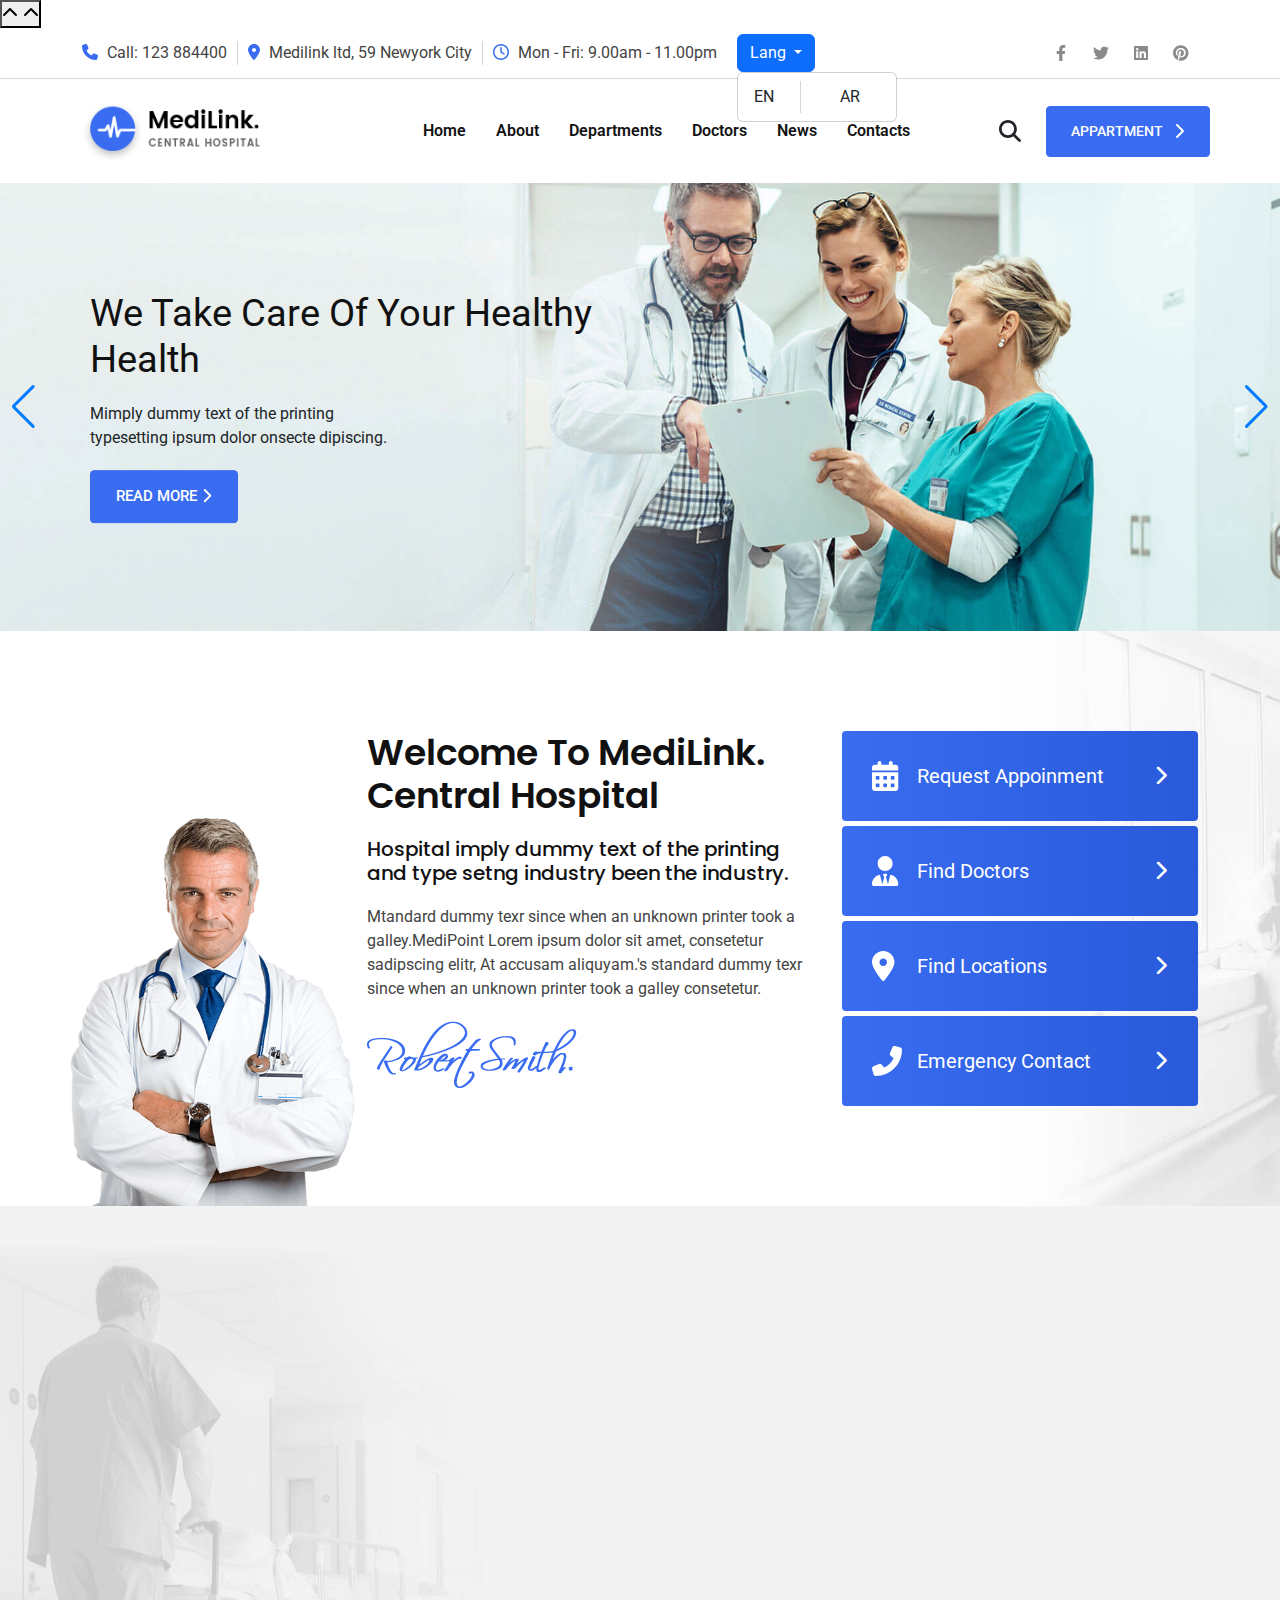
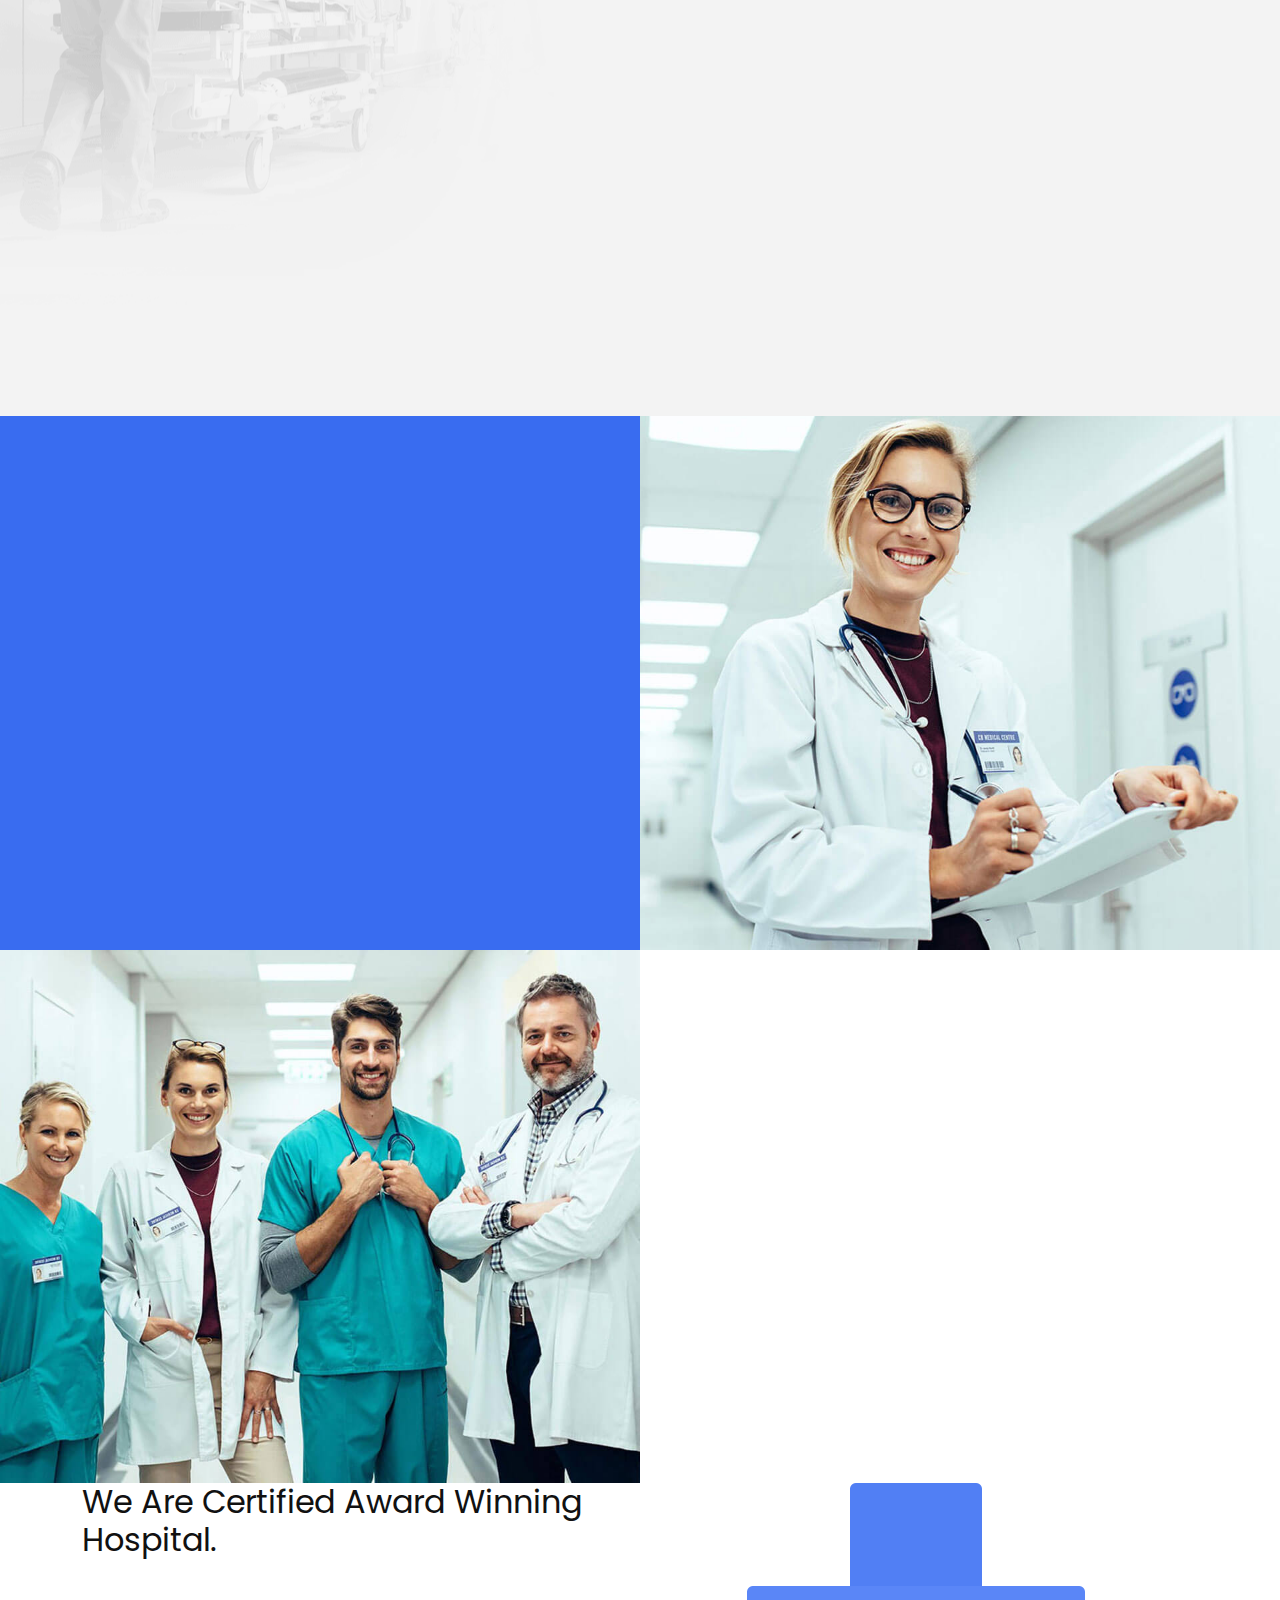
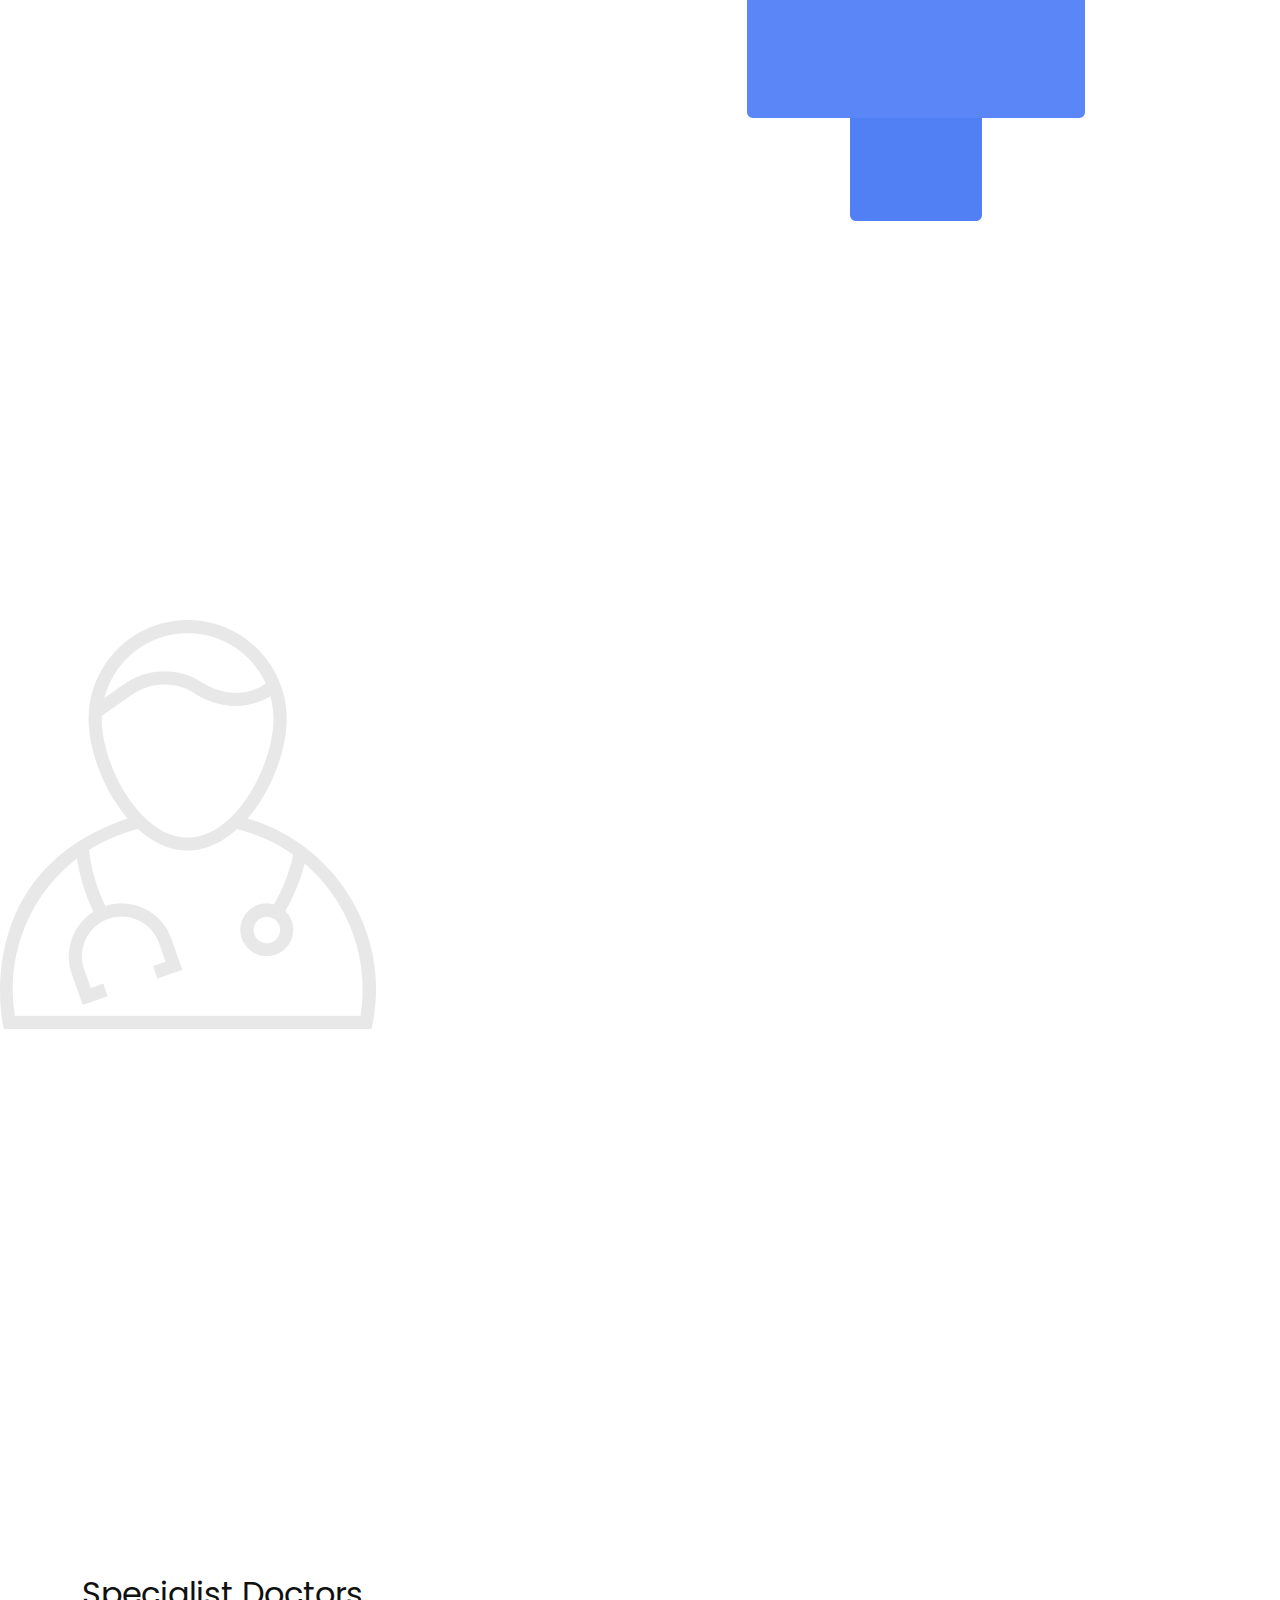
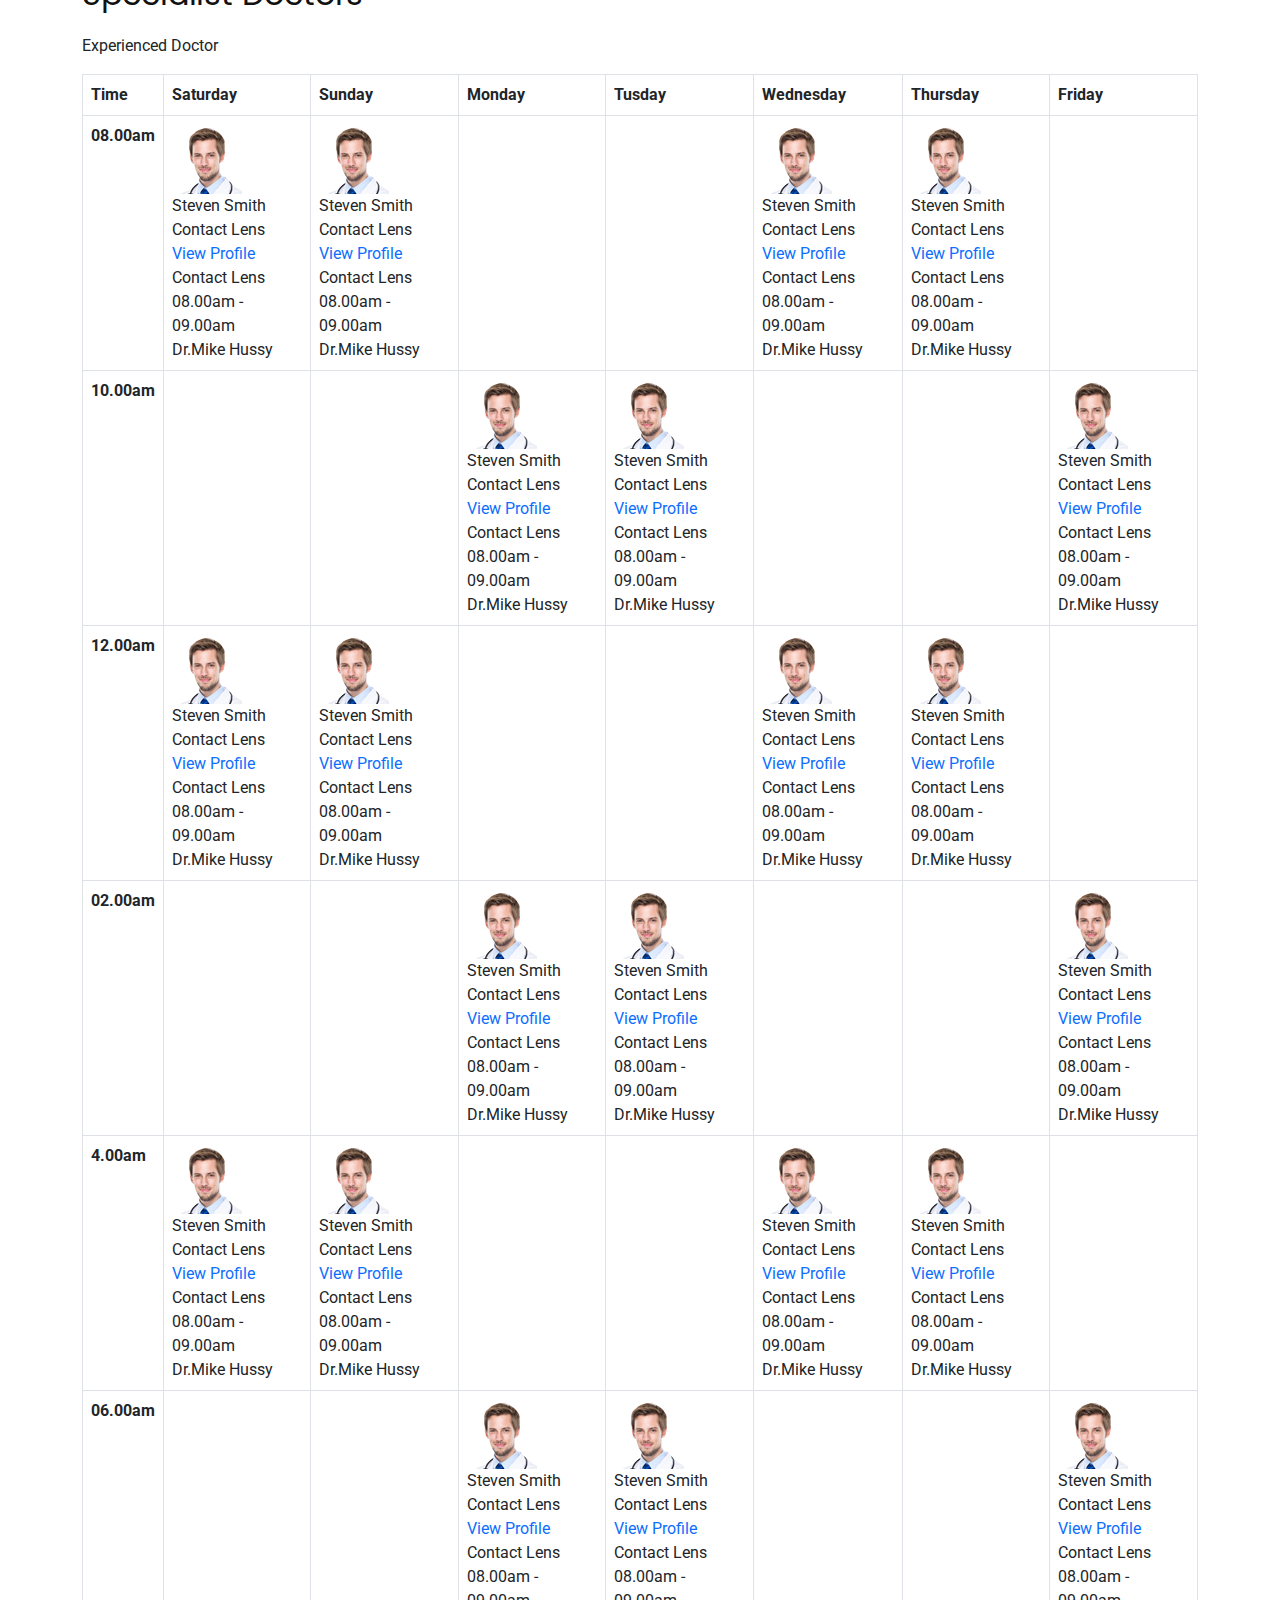
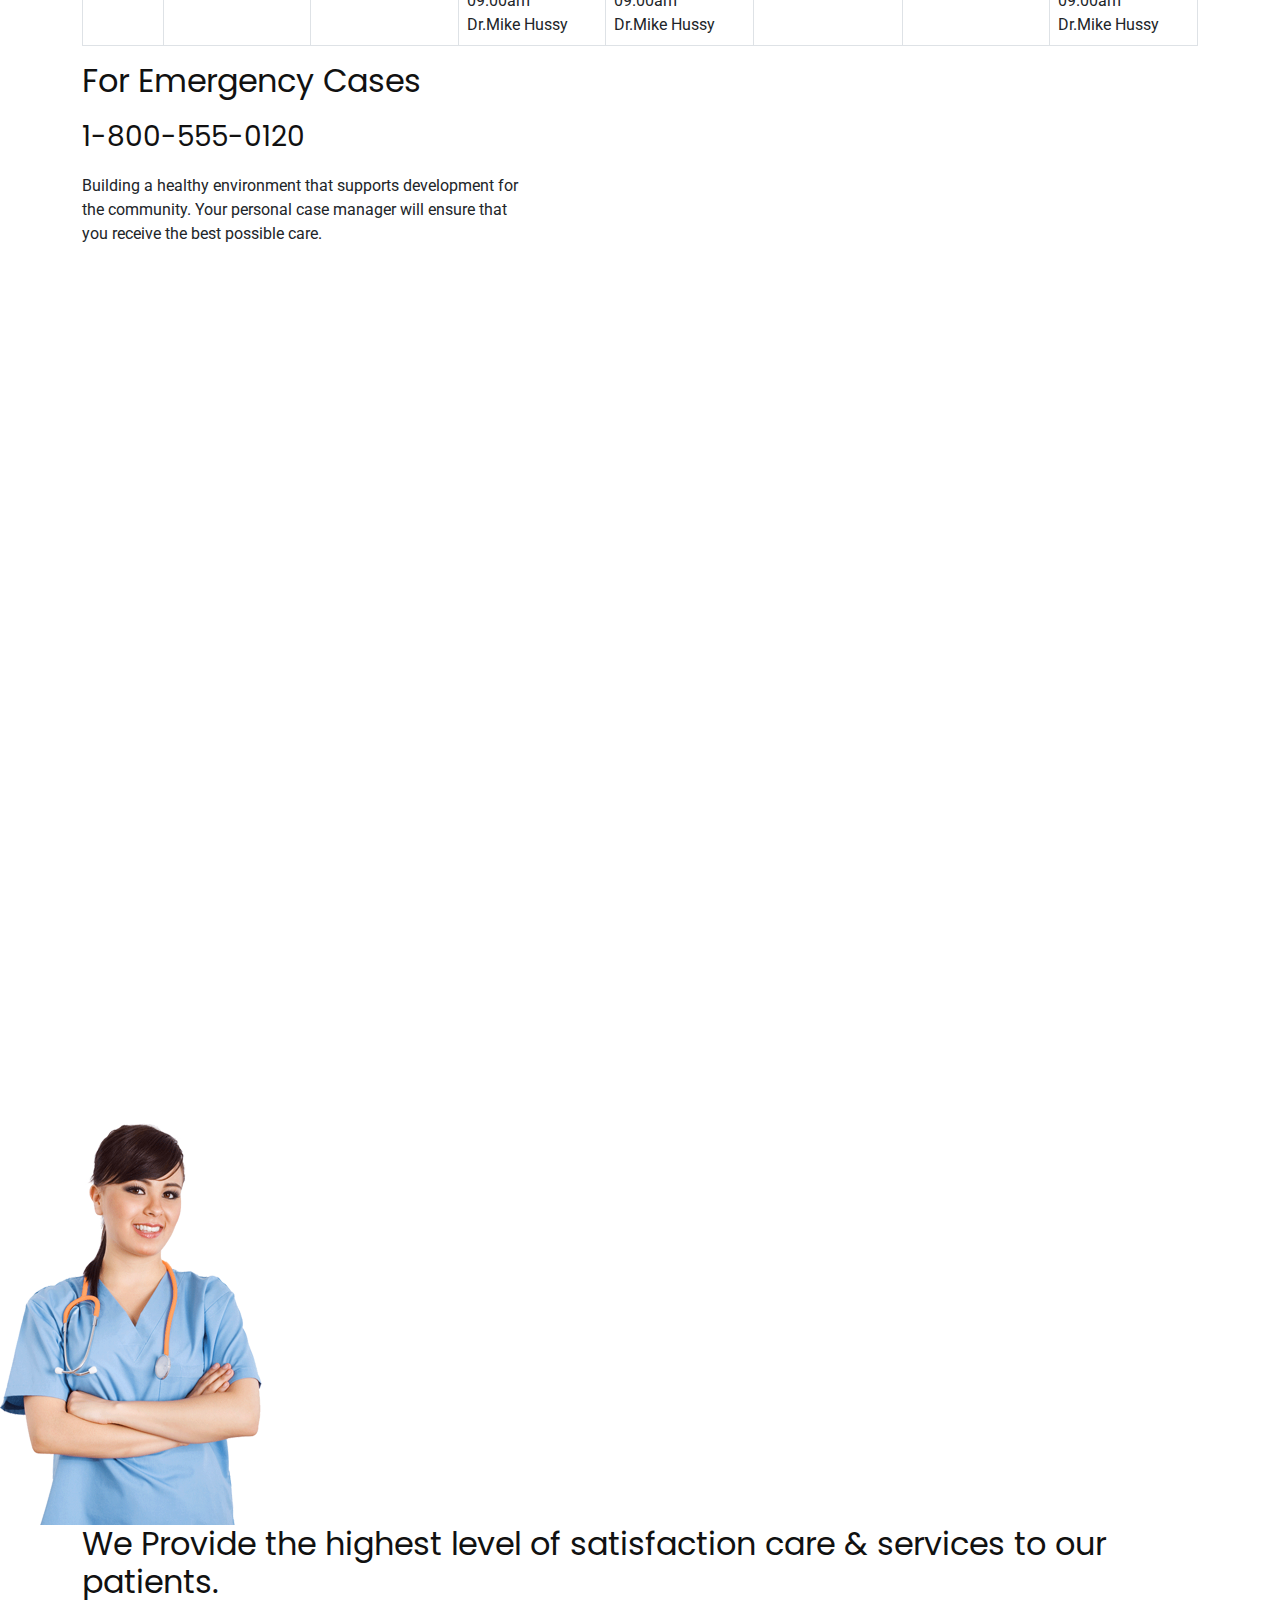
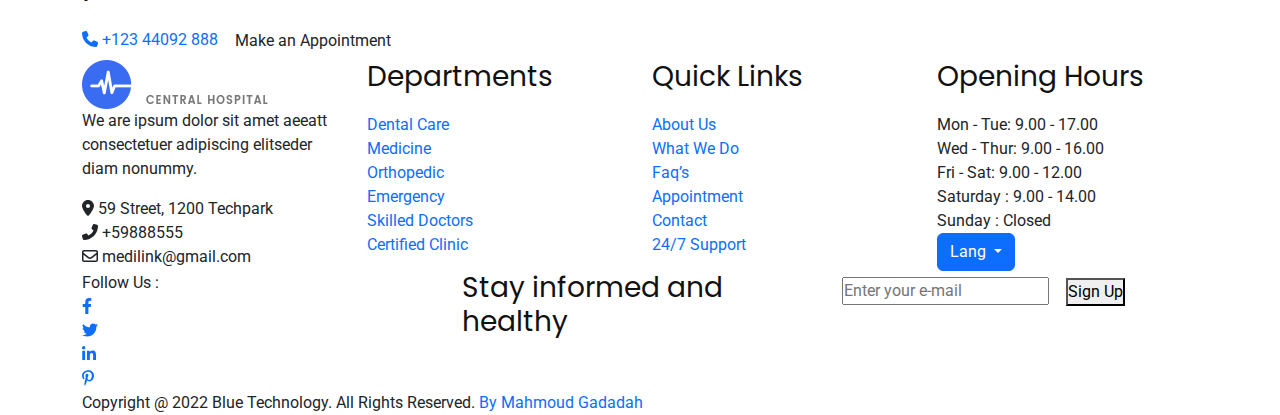
<file: index.html>
<!DOCTYPE html>
<html lang="en">
<head>
  <!-- Required meta tags -->
  <meta charset="UTF-8">
  <meta http-equiv="X-UA-Compatible" content="IE=edge">
  <meta name="viewport" content="width=device-width, initial-scale=1.0">
  <!-- title -->
  <title>MediLink</title>
  <!-- Roboto Font -->
  <link rel="preconnect" href="https://fonts.googleapis.com">
  <link rel="preconnect" href="https://fonts.gstatic.com" crossorigin>
  <link href="https://fonts.googleapis.com/css2?family=Roboto:wght@300;400;500;700;900&display=swap" rel="stylesheet">
  <!-- Poppins Font -->
  <link rel="preconnect" href="https://fonts.googleapis.com">
  <link rel="preconnect" href="https://fonts.gstatic.com" crossorigin>
  <link href="https://fonts.googleapis.com/css2?family=Poppins:wght@300;400;500;600;700&display=swap" rel="stylesheet">
  <!-- favicon -->
  <!-- <link rel="icon" type="image/x-icon" href="assest/img/fav.svg" /> -->
  <!-- Font Awesome -->
  <link rel="stylesheet" href="assest/css/vendor/all.min.css" />
  <!-- Bootstrap -->
  <link rel="stylesheet" id="langBootstrap" href="assest/css/vendor/bootstrap.min.css" />
  <!-- <link rel="stylesheet" href="assest/css/vendor/bootstrap.rtl.min.css" /> -->
  <!-- wowJs -->
  <link rel="stylesheet" href="assest/css/vendor/animate.css" />
  <!-- Swiperjs -->
  <link rel="stylesheet" href="assest/css/vendor/swiper-bundle.min.css" />
  <!-- MediLink Page style  -->
  <link rel="stylesheet" id="langStyle" href="assest/css/MediLink.css" />
  <!-- <link rel="stylesheet" id="arStyle" href="assest/css/MediLink-ar.css" /> -->
</head>

<body>
  <!-- ================= loader ================= -->
  <div class="loader">
    <span></span>
  </div>
  <!-- ================= end loader ================= -->

  <!-- ================= Start Back to top button ================= -->
  <button class="btn-back-to-top">
      <i class="fas fa-chevron-up"></i>
      <i class="fas fa-chevron-up"></i>
  </button>
  <!-- ================= End Back to top button ================= -->

  <!-- ================ Header ================= -->
  <header></header> 
  <!-- ================ /Header ================= -->

  <!-- ================ Slider ================= -->
  <!-- Slider main container -->
  <div class="swiper mainSlider">
    <!-- Additional required wrapper -->
    <div class="swiper-wrapper">
      <!-- Slides -->
      <div class="swiper-slide">
        <div class="image-1"></div>
        <div class="content swiper-no-swiping">
          <div class="title">We Take Care Of Your Healthy Health
          </div>
          <div class="text">
            <p>Mimply dummy text of the printing typesetting ipsum dolor onsecte dipiscing.
            </p>
          </div>
          <a href="#">
            <button class="swiper-btn">
            Read More
            <i class="fa-solid fa-chevron-right"></i>
          </button></a>
        </div>
      </div>

      <div class="swiper-slide">
        <div class="image-2"></div>
        <div class="content swiper-no-swiping">
          <div class="title" >We Take Care Of Your Healthy Health
          </div>
          <div class="text" >
            <p>Mimply dummy text of the printing typesetting ipsum dolor onsecte dipiscing.
            </p>
          </div>
          <a href="#">
            <button class="swiper-btn">
            Read More
            <i class="fa-solid fa-chevron-right"></i>
          </button></a>
        </div>
      </div>

      <div class="swiper-slide">
        <div class="image-3"></div>
        <div class="content swiper-no-swiping">
          <div class="title">We Take Care Of Your Healthy Health
          </div>
          <div class="text">
            <p>Mimply dummy text of the printing typesetting ipsum dolor onsecte dipiscing.
            </p>
          </div>
          <a href="#">
            <button class="swiper-btn">
            Read More
            <i class="fa-solid fa-chevron-right"></i>
          </button></a>
        </div>
      </div>
    </div>
    <!-- If we need pagination -->
    <!-- <div class="swiper-pagination"></div> -->

    <!-- If we need navigation buttons -->
    <div class=" swiper-button-prev maiSlmainSliderider-button-prev"></div>
    <div class=" swiper-button-next mainSlider-button-next"></div>

    <!-- If we need scrollbar -->
    <!-- <div class="swiper-scrollbar"></div> -->
  </div>
  <!-- ================ /Slider ================= -->

  <!-- ================ / Welcome To MediLink ================= -->
  <section class="welcome">
    <div class="container">
      <div class="row">
        <div class="welcome-message col-xl-5 clo-12 order-xl-2">
          <div class="content wow fadeInLeft">
            <h2>
              Welcome To MediLink. Central Hospital
            </h2>
            <h4>
              Hospital imply dummy text of the printing and type setng industry been the industry.
            </h4>
            <p>
              Mtandard dummy texr since when an unknown printer took a galley.MediPoint Lorem ipsum dolor sit amet, consetetur sadipscing elitr, At accusam aliquyam.'s standard dummy texr since when an unknown printer took a galley consetetur.
            </p>
            <img src="assest/img/sign1.png">
          </div>
        </div>
        <div class="welcome-box col-xl-4 col-lg-7 col-12 order-xl-3 wow fadeInLeft">
          <ul>
            <li>
              <a href="#">Request Appoinment
                <i class="fa-solid fa-calendar-days"></i>
              </a>
            </li>
            <li>
              <a href="#">Find Doctors
                <i class="fa-solid fa-user-tie"></i>
              </a>
            </li>
            <li>
              <a href="#">Find Locations
                <i class="fa-solid fa-location-dot"></i>
              </a>
            </li>
            <li>
              <a href="#">Emergency Contact
                <i class="fa-solid fa-phone-flip"></i>
              </a>
            </li>
          </ul>
        </div>
        <div class="welcome-image col-xl-3 col-lg-5 col-12 order-xl-1">
          <div class="image">
            <img src="assest/img/about1.png" alt="about">
          </div>
        </div>

      </div>
    </div>
  </section>
  <!-- ================ Welcome To MediLink ================= -->
  <!-- Set up your HTML -->
  <section class="departments">
    <img class="left-image" src="assest/img/figure8.png">
    <div class="container">
      <div class="row">
        <div class="section-heading text-left wow fadeInDown">
          <h2>Our Departments</h2>
          <p>Dedicated Services</p>
        </div>

        <!-- Swiper -->
        <div class="swiper mySwiper wow fadeInDown">
          <div class="swiper-wrapper">
            <div class="swiper-slide">
              <div class="box">
                <span class="box-nomber">01.</span>
                <div class="box-icon">
                  <i class="fa-solid fa-tooth"></i>
                </div>
                <h3><a href="#">Dental Care</a></h3>
                <p>
                  Aorem Ipsumea dummy texte printing setting detry bringin eight challenges faced.
                </p>
                <a class="box-btn" href="#">
                  READ MORE
                  <i class="fa-solid fa-arrow-right"></i>
                </a>
              </div>
            </div>
            <div class="swiper-slide">
              <div class="box">
                <span class="box-nomber">02.</span>
                <div class="box-icon">
                  <i class="fa-solid fa-capsules"></i>
                </div>
                <h3><a href="#">Medicine</a></h3>
                <p>
                  Aorem Ipsumea dummy texte printing setting detry bringin eight challenges faced.
                </p>
                <a class="box-btn" href="#">
                  READ MORE
                  <i class="fa-solid fa-arrow-right"></i>
                </a>
              </div>
            </div>
            <div class="swiper-slide">
              <div class="box">
                <span class="box-nomber">03.</span>
                <div class="box-icon">
                  <i class="fa-solid fa-heart-pulse"></i>
                </div>
                <h3><a href="#">Cardeology</a></h3>
                <p>
                  Aorem Ipsumea dummy texte printing setting detry bringin eight challenges faced.
                </p>
                <a class="box-btn" href="#">
                  READ MORE
                  <i class="fa-solid fa-arrow-right"></i>
                </a>
              </div>
            </div>
            <div class="swiper-slide">
              <div class="box">
                <span class="box-nomber">04.</span>
                <div class="box-icon">
                  <i class="fa-solid fa-lungs"></i>
                </div>
                <h3><a href="#">Orthopedic</a></h3>
                <p>
                  Aorem Ipsumea dummy texte printing setting detry bringin eight challenges faced.
                </p>
                <a class="box-btn" href="#">
                  READ MORE
                  <i class="fa-solid fa-arrow-right"></i>
                </a>
              </div>
            </div>
          </div>
          <div class="swiper-pagination"></div>
        </div>
      </div>
    </div>
  </section>
  <!-- ================ /Welcome To MediLink ================= -->

  <!-- ================ Features ================= -->
  <sction class="features">
    <div class="features-box d-lg-flex">
      <div class="left-box d-lg-flex">
        <div class="box-content">
          <div class="container">
            <div class="row">
              <div class="col-lg-6">
                <div class="content  wow fadeInLeft">
                  <h2>Choose the best for your health</h2>
                  <p>
                    Dwisi enim ad minim veniam, quis laore nostrud exerci tation ulm hedi corper turet suscipit lobortis.
                  </p>
                  <ul>
                    <li>
                      <i class="fa-solid fa-circle-chevron-right"></i>
                      Free Consultation
                    </li>
                    <li>
                      <i class="fa-solid fa-circle-chevron-right"></i>
                      Quality Doctors
                    </li>
                    <li>
                      <i class="fa-solid fa-circle-chevron-right"></i>
                      Professional Experts  
                    </li>
                    <li>
                      <i class="fa-solid fa-circle-chevron-right"></i>
                      Affordable Price
                    </li>
                    <li>
                      <i class="fa-solid fa-circle-chevron-right"></i>
                      24/7 Opened
                    </li>
                  </ul>
                </div>
              </div>
            </div>
          </div>
        </div>
      </div>
      <div class="right-box">
        <img src="assest/img/figure8.jpg" class="right-image" alt="image">
      </div>
    </div>

    <div class="features-box sec-half-features-box d-lg-flex">
      <div class="left-box d-lg-flex order-2">
        <div class="box-content">
          <div class="container">
            <div class="row sec-half-row">
              <div class="col-lg-6">
                <div class="content sec-half-content wow fadeInRight">
                  <h2>We are the trusted experts things simple</h2>
                  <p>
                    Dwisi enim ad minim veniam, quis laore nostrud exerci tation area ulm hedi corper turet suscipit lobortis nisl ut aliquip erat volutpat autem vel eum iriure dolor in hendrerit in vulputate.
                  </p>
                  <div class="skills">
                    <div class="progress">
                      <div class="skill-name">
                        Efficency
                      </div>
                      <div class="progress-bar bar-1 wow fadeInLeft">
                        <span>80%</span>
                      </div>
                    </div>
                  </div>

                  <div class="skills">
                    <div class="progress">
                      <div class="skill-name">
                        Quality
                      </div>
                      <div class="progress-bar bar-2 wow fadeInLeft">
                        <span>95%</span>
                      </div>
                    </div>
                  </div>

                  <div class="skills">
                    <div class="progress">
                      <div class="skill-name">
                        Experience  
                      </div>
                      <div class="progress-bar bar-3 wow fadeInLeft">
                        <span>70%</span>
                      </div>
                    </div>
                  </div>
                </div>
              </div>
            </div>
          </div>
        </div>
      </div>
      <div class="right-box order-1">
        <img src="assest/img/figure9.jpg" class="right-image" alt="image">
      </div>
    </div>
  </sction>
  <!-- ================ /Features ================= -->
  
  <!-- ================ Awards ================= -->
  <section class="awards">
    <div class="container">
      <div class="row">
        <div class="left-box col-xl-7 col-lg-6 col-12">
          <h2>We Are Certified Award Winning Hospital.</h2>
        </div>
        <div class="right-box col-xl-5 col-lg-6 col-12">
          <img src="assest/img/brand-bg1.png" alt="">
          <ul>
            <li>
              <img src="assest/img/brand1.png" alt="">
            </li>
            <li>
              <img src="assest/img/brand2.png" alt="">
            </li>
            <li>
              <img src="assest/img/brand3.png" alt="">
            </li>
          </ul>
        </div>
      </div>
    </div>
  </section>
  <!-- ================ /Awards ================= -->

  <!-- ================ /Specialist Doctors ================= -->
  <!-- Set up your HTML -->
  <section class="doctors">
    <img class="left-image" src="assest/img/figure5.png">
    <div class="container">
      <div class="row">
        <div class="section-heading text-left wow fadeInDown">
          <h2>Specialist Doctors</h2>
          <p>Experienced Doctor</p>
        </div>

        <!-- Swiper -->
        <div class="swiper mySwiper wow fadeInDown">
          <div class="swiper-wrapper">

            <div class="swiper-slide">
              <div class="box">
                <div class="doctor-image">
                  <img src="assest/img/team33.png" alt="">
                  <a href="#">
                    <i class="fa-solid fa-plus"></i>
                  </a>
                </div>
                <div class="box-content">
                  <h3><a href="#">Dr. Zinia Zara</a></h3>
                  <p>Gynaecology</p>
                </div>
                <div class="doctor-appointment">
                  <ul>
                    <li>Mon - Tues
                      <span>08.00 :17.00</span>
                    </li>
                    <li>Fri - Sat
                      <span>09.00 :12.00</span>
                    </li>
                    <li>Sun - Mon
                      <span>08.00 :17.00</span>
                    </li>
                  </ul>
                  <a class="btn" href="#">MAKE AN APPOINTMENT</a>
                </div>
              </div>
            </div>

            <div class="swiper-slide">
              <div class="box">
                <div class="doctor-image">
                  <img src="assest/img/team34.png" alt="">
                  <a href="#">
                    <i class="fa-solid fa-plus"></i>
                  </a>
                </div>
                <div class="box-content">
                  <h3><a href="#">Dr. Nadim Kamal</a></h3>
                  <p>Orthopaedics</p>
                </div>
                <div class="doctor-appointment">
                  <ul>
                    <li>Mon - Tues
                      <span>08.00 :17.00</span>
                    </li>
                    <li>Fri - Sat
                      <span>09.00 :12.00</span>
                    </li>
                    <li>Sun - Mon
                      <span>08.00 :17.00</span>
                    </li>
                  </ul>
                  <a class="btn" href="#">MAKE AN APPOINTMENT</a>
                </div>
              </div>
            </div>

            <div class="swiper-slide">
              <div class="box">
                <div class="doctor-image">
                  <img src="assest/img/team35.png" alt="">
                  <a href="#">
                    <i class="fa-solid fa-plus"></i>
                  </a>
                </div>
                <div class="box-content">
                  <h3><a href="#">Dr. Rihana Roy</a></h3>
                  <p>Lense Expert</p>
                </div>
                <div class="doctor-appointment">
                  <ul>
                    <li>Mon - Tues
                      <span>08.00 :17.00</span>
                    </li>
                    <li>Fri - Sat
                      <span>09.00 :12.00</span>
                    </li>
                    <li>Sun - Mon
                      <span>08.00 :17.00</span>
                    </li>
                  </ul>
                  <a class="btn" href="#">MAKE AN APPOINTMENT</a>
                </div>
              </div>
            </div>

            <div class="swiper-slide">
              <div class="box">
                <div class="doctor-image">
                  <img src="assest/img/team36.png" alt="">
                  <a href="#">
                    <i class="fa-solid fa-plus"></i>
                  </a>
                </div>
                <div class="box-content">
                  <h3><a href="#">Dr. Steven Roy</a></h3>
                  <p>Cardiology</p>
                </div>
                <div class="doctor-appointment">
                  <ul>
                    <li>Mon - Tues
                      <span>08.00 :17.00</span>
                    </li>
                    <li>Fri - Sat
                      <span>09.00 :12.00</span>
                    </li>
                    <li>Sun - Mon
                      <span>08.00 :17.00</span>
                    </li>
                  </ul>
                  <a class="btn" href="#">MAKE AN APPOINTMENT</a>
                </div>
              </div>
            </div>
          </div>
          <div class="swiper-pagination"></div>
        </div>
      </div>
    </div>
  </section>
  <!-- ================ /Specialist Doctors ================= -->

  <!-- ================ schedule ================= -->
  <section class="schedule">
    <div class="container">
      <div class="section-heading">
        <h2>Specialist Doctors</h2>
        <p>Experienced Doctor</p>
      </div>
      <div class="row">
        <div class="col-12">
          <table class="table table-bordered">
            <thead>
              <tr>
                <th class="time-heading">Time</th>
                <th class="day-heading">Saturday</th>
                <th class="day-heading">Sunday</th>
                <th class="day-heading">Monday</th>
                <th class="day-heading">Tusday</th>
                <th class="day-heading">Wednesday</th>
                <th class="day-heading">Thursday</th>
                <th class="day-heading">Friday</th>
              </tr>
            </thead>
            <tbody>
              <tr>
                <th class="time-wrapper">08.00am</th>
                <td class="item-wrapper">
                  <div class="box">
                    <div class="box-img">
                      <img src="assest/img/team7.png" alt="doctor">
                    </div>
                    <div class="box-body">
                      <div class="box-title">Steven Smith</div>
                      <div class="box-contact">Contact Lens</div>
                      <a class="box-btn" href="#">View Profile</a>
                    </div>
                  </div>
                  <div class="item-title">Contact Lens</div>
                  <div class="item-time">08.00am - 09.00am</div>
                  <div class="item-doctor">Dr.Mike Hussy</div>
                </td>
                <td class="item-wrapper">
                  <div class="box">
                    <div class="box-img">
                      <img src="assest/img/team7.png" alt="doctor">
                    </div>
                    <div class="box-body">
                      <div class="box-title">Steven Smith</div>
                      <div class="box-contact">Contact Lens</div>
                      <a class="box-btn" href="#">View Profile</a>
                    </div>
                  </div>
                  <div class="item-title">Contact Lens</div>
                  <div class="item-time">08.00am - 09.00am</div>
                  <div class="item-doctor">Dr.Mike Hussy</div>
                </td>
                <td class="item-wrapper"></td>
                <td class="item-wrapper"></td>
                <td class="item-wrapper">
                  <div class="box">
                    <div class="box-img">
                      <img src="assest/img/team7.png" alt="doctor">
                    </div>
                    <div class="box-body">
                      <div class="box-title">Steven Smith</div>
                      <div class="box-contact">Contact Lens</div>
                      <a class="box-btn" href="#">View Profile</a>
                    </div>
                  </div>
                  <div class="item-title">Contact Lens</div>
                  <div class="item-time">08.00am - 09.00am</div>
                  <div class="item-doctor">Dr.Mike Hussy</div>
                </td>
                <td class="item-wrapper">
                  <div class="box">
                    <div class="box-img">
                      <img src="assest/img/team7.png" alt="doctor">
                    </div>
                    <div class="box-body">
                      <div class="box-title">Steven Smith</div>
                      <div class="box-contact">Contact Lens</div>
                      <a class="box-btn" href="#">View Profile</a>
                    </div>
                  </div>
                  <div class="item-title">Contact Lens</div>
                  <div class="item-time">08.00am - 09.00am</div>
                  <div class="item-doctor">Dr.Mike Hussy</div>
                </td>
                <td class="item-wrapper"></td>
              </tr>

              <tr>
                <th class="time-wrapper">10.00am</th>
                <td class="item-wrapper"></td>
                <td class="item-wrapper"></td>
                <td class="item-wrapper">
                  <div class="box">
                    <div class="box-img">
                      <img src="assest/img/team7.png" alt="doctor">
                    </div>
                    <div class="box-body">
                      <div class="box-title">Steven Smith</div>
                      <div class="box-contact">Contact Lens</div>
                      <a class="box-btn" href="#">View Profile</a>
                    </div>
                  </div>
                  <div class="item-title">Contact Lens</div>
                  <div class="item-time">08.00am - 09.00am</div>
                  <div class="item-doctor">Dr.Mike Hussy</div>
                </td>
                <td class="item-wrapper">
                  <div class="box">
                    <div class="box-img">
                      <img src="assest/img/team7.png" alt="doctor">
                    </div>
                    <div class="box-body">
                      <div class="box-title">Steven Smith</div>
                      <div class="box-contact">Contact Lens</div>
                      <a class="box-btn" href="#">View Profile</a>
                    </div>
                  </div>
                  <div class="item-title">Contact Lens</div>
                  <div class="item-time">08.00am - 09.00am</div>
                  <div class="item-doctor">Dr.Mike Hussy</div>
                </td>
                <td class="item-wrapper"></td>
                <td class="item-wrapper"></td>
                <td class="item-wrapper">
                  <div class="box">
                    <div class="box-img">
                      <img src="assest/img/team7.png" alt="doctor">
                    </div>
                    <div class="box-body">
                      <div class="box-title">Steven Smith</div>
                      <div class="box-contact">Contact Lens</div>
                      <a class="box-btn" href="#">View Profile</a>
                    </div>
                  </div>
                  <div class="item-title">Contact Lens</div>
                  <div class="item-time">08.00am - 09.00am</div>
                  <div class="item-doctor">Dr.Mike Hussy</div>
                </td>
              </tr>

              <tr>
                <th class="time-wrapper">12.00am</th>
                <td class="item-wrapper">
                  <div class="box">
                    <div class="box-img">
                      <img src="assest/img/team7.png" alt="doctor">
                    </div>
                    <div class="box-body">
                      <div class="box-title">Steven Smith</div>
                      <div class="box-contact">Contact Lens</div>
                      <a class="box-btn" href="#">View Profile</a>
                    </div>
                  </div>
                  <div class="item-title">Contact Lens</div>
                  <div class="item-time">08.00am - 09.00am</div>
                  <div class="item-doctor">Dr.Mike Hussy</div>
                </td>
                <td class="item-wrapper">
                  <div class="box">
                    <div class="box-img">
                      <img src="assest/img/team7.png" alt="doctor">
                    </div>
                    <div class="box-body">
                      <div class="box-title">Steven Smith</div>
                      <div class="box-contact">Contact Lens</div>
                      <a class="box-btn" href="#">View Profile</a>
                    </div>
                  </div>
                  <div class="item-title">Contact Lens</div>
                  <div class="item-time">08.00am - 09.00am</div>
                  <div class="item-doctor">Dr.Mike Hussy</div>
                </td>
                <td class="item-wrapper"></td>
                <td class="item-wrapper"></td>
                <td class="item-wrapper">
                  <div class="box">
                    <div class="box-img">
                      <img src="assest/img/team7.png" alt="doctor">
                    </div>
                    <div class="box-body">
                      <div class="box-title">Steven Smith</div>
                      <div class="box-contact">Contact Lens</div>
                      <a class="box-btn" href="#">View Profile</a>
                    </div>
                  </div>
                  <div class="item-title">Contact Lens</div>
                  <div class="item-time">08.00am - 09.00am</div>
                  <div class="item-doctor">Dr.Mike Hussy</div>
                </td>
                <td class="item-wrapper">
                  <div class="box">
                    <div class="box-img">
                      <img src="assest/img/team7.png" alt="doctor">
                    </div>
                    <div class="box-body">
                      <div class="box-title">Steven Smith</div>
                      <div class="box-contact">Contact Lens</div>
                      <a class="box-btn" href="#">View Profile</a>
                    </div>
                  </div>
                  <div class="item-title">Contact Lens</div>
                  <div class="item-time">08.00am - 09.00am</div>
                  <div class="item-doctor">Dr.Mike Hussy</div>
                </td>
                <td class="item-wrapper"></td>
              </tr>

              <tr>
                <th class="time-wrapper">02.00am</th>
                <td class="item-wrapper"></td>
                <td class="item-wrapper"></td>
                <td class="item-wrapper">
                  <div class="box">
                    <div class="box-img">
                      <img src="assest/img/team7.png" alt="doctor">
                    </div>
                    <div class="box-body">
                      <div class="box-title">Steven Smith</div>
                      <div class="box-contact">Contact Lens</div>
                      <a class="box-btn" href="#">View Profile</a>
                    </div>
                  </div>
                  <div class="item-title">Contact Lens</div>
                  <div class="item-time">08.00am - 09.00am</div>
                  <div class="item-doctor">Dr.Mike Hussy</div>
                </td>
                <td class="item-wrapper">
                  <div class="box">
                    <div class="box-img">
                      <img src="assest/img/team7.png" alt="doctor">
                    </div>
                    <div class="box-body">
                      <div class="box-title">Steven Smith</div>
                      <div class="box-contact">Contact Lens</div>
                      <a class="box-btn" href="#">View Profile</a>
                    </div>
                  </div>
                  <div class="item-title">Contact Lens</div>
                  <div class="item-time">08.00am - 09.00am</div>
                  <div class="item-doctor">Dr.Mike Hussy</div>
                </td>
                <td class="item-wrapper"></td>
                <td class="item-wrapper"></td>
                <td class="item-wrapper">
                  <div class="box">
                    <div class="box-img">
                      <img src="assest/img/team7.png" alt="doctor">
                    </div>
                    <div class="box-body">
                      <div class="box-title">Steven Smith</div>
                      <div class="box-contact">Contact Lens</div>
                      <a class="box-btn" href="#">View Profile</a>
                    </div>
                  </div>
                  <div class="item-title">Contact Lens</div>
                  <div class="item-time">08.00am - 09.00am</div>
                  <div class="item-doctor">Dr.Mike Hussy</div>
                </td>
              </tr>

              <tr>
                <th class="time-wrapper">4.00am</th>
                <td class="item-wrapper">
                  <div class="box">
                    <div class="box-img">
                      <img src="assest/img/team7.png" alt="doctor">
                    </div>
                    <div class="box-body">
                      <div class="box-title">Steven Smith</div>
                      <div class="box-contact">Contact Lens</div>
                      <a class="box-btn" href="#">View Profile</a>
                    </div>
                  </div>
                  <div class="item-title">Contact Lens</div>
                  <div class="item-time">08.00am - 09.00am</div>
                  <div class="item-doctor">Dr.Mike Hussy</div>
                </td>
                <td class="item-wrapper">
                  <div class="box">
                    <div class="box-img">
                      <img src="assest/img/team7.png" alt="doctor">
                    </div>
                    <div class="box-body">
                      <div class="box-title">Steven Smith</div>
                      <div class="box-contact">Contact Lens</div>
                      <a class="box-btn" href="#">View Profile</a>
                    </div>
                  </div>
                  <div class="item-title">Contact Lens</div>
                  <div class="item-time">08.00am - 09.00am</div>
                  <div class="item-doctor">Dr.Mike Hussy</div>
                </td>
                <td class="item-wrapper"></td>
                <td class="item-wrapper"></td>
                <td class="item-wrapper">
                  <div class="box">
                    <div class="box-img">
                      <img src="assest/img/team7.png" alt="doctor">
                    </div>
                    <div class="box-body">
                      <div class="box-title">Steven Smith</div>
                      <div class="box-contact">Contact Lens</div>
                      <a class="box-btn" href="#">View Profile</a>
                    </div>
                  </div>
                  <div class="item-title">Contact Lens</div>
                  <div class="item-time">08.00am - 09.00am</div>
                  <div class="item-doctor">Dr.Mike Hussy</div>
                </td>
                <td class="item-wrapper">
                  <div class="box">
                    <div class="box-img">
                      <img src="assest/img/team7.png" alt="doctor">
                    </div>
                    <div class="box-body">
                      <div class="box-title">Steven Smith</div>
                      <div class="box-contact">Contact Lens</div>
                      <a class="box-btn" href="#">View Profile</a>
                    </div>
                  </div>
                  <div class="item-title">Contact Lens</div>
                  <div class="item-time">08.00am - 09.00am</div>
                  <div class="item-doctor">Dr.Mike Hussy</div>
                </td>
                <td class="item-wrapper"></td>
              </tr>

              <tr>
                <th class="time-wrapper">06.00am</th>
                <td class="item-wrapper"></td>
                <td class="item-wrapper"></td>
                <td class="item-wrapper">
                  <div class="box">
                    <div class="box-img">
                      <img src="assest/img/team7.png" alt="doctor">
                    </div>
                    <div class="box-body">
                      <div class="box-title">Steven Smith</div>
                      <div class="box-contact">Contact Lens</div>
                      <a class="box-btn" href="#">View Profile</a>
                    </div>
                  </div>
                  <div class="item-title">Contact Lens</div>
                  <div class="item-time">08.00am - 09.00am</div>
                  <div class="item-doctor">Dr.Mike Hussy</div>
                </td>
                <td class="item-wrapper">
                  <div class="box">
                    <div class="box-img">
                      <img src="assest/img/team7.png" alt="doctor">
                    </div>
                    <div class="box-body">
                      <div class="box-title">Steven Smith</div>
                      <div class="box-contact">Contact Lens</div>
                      <a class="box-btn" href="#">View Profile</a>
                    </div>
                  </div>
                  <div class="item-title">Contact Lens</div>
                  <div class="item-time">08.00am - 09.00am</div>
                  <div class="item-doctor">Dr.Mike Hussy</div>
                </td>
                <td class="item-wrapper"></td>
                <td class="item-wrapper"></td>
                <td class="item-wrapper">
                  <div class="box">
                    <div class="box-img">
                      <img src="assest/img/team7.png" alt="doctor">
                    </div>
                    <div class="box-body">
                      <div class="box-title">Steven Smith</div>
                      <div class="box-contact">Contact Lens</div>
                      <a class="box-btn" href="#">View Profile</a>
                    </div>
                  </div>
                  <div class="item-title">Contact Lens</div>
                  <div class="item-time">08.00am - 09.00am</div>
                  <div class="item-doctor">Dr.Mike Hussy</div>
                </td>
              </tr>
            </tbody>
          </table>
        </div>
      </div>
    </div>
  </section>
  <!-- ================ /schedule ================= -->

  <!-- ================ banner ================= -->
  <section class="banner">
    <div class="container">
      <div class="row">
        <div class="col-xl-5 col-lg-8 col-md-10 col-12">
          <div class="banner-box">
            <h2>For Emergency Cases</h2>
            <h3>1-800-555-0120</h3>
            <p>Building a healthy environment that supports development for the community. Your personal case manager will ensure that you receive the best possible care.</p>
          </div>
        </div>
      </div>
    </div>
  </section>
  <!-- ================ /banner ================= -->

  <!-- ================ news ================= -->
  <section class="news">
    <div class="news-box">
      <div class="left-box">
        <div class="box-content">
          <div class="container">
            <div class="row">
              <div class="col-lg-6 col-12">
                <div class="content wow fadeInDown">
                  <div class="heading">
                    <h2>Our Latest News</h2>
                  </div>

                  <div class="box">
                    <h3><a href="#">My dental office need a blog area galley printingdern care to ailing dear.</a></h3>
                    <ul>
                      <li>
                        <i class="fa-solid fa-calendar-days"></i>
                        21 July, 20 20
                      </li>
                      <li>
                        <i class="fa-solid fa-user"></i>
                        Posted by admin
                      </li>
                    </ul>
                  </div>

                  <div class="box">
                    <h3><a href="#">My dental office need a blog area galley printingdern care to ailing dear.</a></h3>
                    <ul>
                      <li>
                        <i class="fa-solid fa-calendar-days"></i>
                        21 July, 20 20
                      </li>
                      <li>
                        <i class="fa-solid fa-user"></i>
                        Posted by admin
                      </li>
                    </ul>
                  </div>
                  <a class="blog-btn" href="#">
                    SEE ALL NEWS
                    <i class="fa-solid fa-chevron-right"></i>
                  </a>
                </div>
              </div>
            </div>
          </div>
        </div>
      </div>
      <div class="right-box">
          <div class="box-content">
            <div class="container">
              <div class="row">
                <div class="col-12">
                  <div class="content wow fadeInDown">
                    <div class="heading">
                      <h2>Testimonials</h2>
                    </div>
                    <!-- Swiper -->
                    <div class="swiper leftSwiper wow fadeInDown">
                      <div class="swiper-wrapper">
                        <div class="swiper-slide">
                          <div class="box">
                            <h3>Josef Ardogan<span> / CEO Artland</span></h3>
                            <ul>
                              <li><i class="fa-solid fa-star"></i></li>
                              <li><i class="fa-solid fa-star"></i></li>
                              <li><i class="fa-solid fa-star"></i></li>
                              <li><i class="fa-solid fa-star"></i></li>
                              <li><i class="fa-solid fa-star"></i></li>
                            </ul>
                            <p>
                              "Eodem modo typi, qui nunc nobis videntur parum clar fiant sollemnes in futurum. Lorem
                              ipsum dolor sit amet tetuer adipiscing elit, sed diam nonu."
                            </p>
                          </div>
                          <div class="box">
                            <h3>Josef Ardogan<span> / CEO Artland</span></h3>
                            <ul>
                              <li><i class="fa-solid fa-star"></i></li>
                              <li><i class="fa-solid fa-star"></i></li>
                              <li><i class="fa-solid fa-star"></i></li>
                              <li><i class="fa-solid fa-star"></i></li>
                              <li><i class="fa-solid fa-star"></i></li>
                            </ul>
                            <p>
                              "Eodem modo typi, qui nunc nobis videntur parum clar fiant sollemnes in futurum."
                            </p>
                          </div>
                        </div>
          
                        <div class="swiper-slide">
                          <div class="box">
                            <h3>Josef Ardogan<span> / CEO Artland</span></h3>
                            <ul>
                              <li><i class="fa-solid fa-star"></i></li>
                              <li><i class="fa-solid fa-star"></i></li>
                              <li><i class="fa-solid fa-star"></i></li>
                              <li><i class="fa-solid fa-star"></i></li>
                              <li><i class="fa-solid fa-star"></i></li>
                            </ul>
                            <p>
                              "Eodem modo typi, qui nunc nobis videntur parum clar fiant sollemnes in futurum. Lorem
                              ipsum dolor sit amet tetuer adipiscing elit, sed diam nonu."
                            </p>
                          </div>
                          <div class="box">
                            <h3>Josef Ardogan<span> / CEO Artland</span></h3>
                            <ul>
                              <li><i class="fa-solid fa-star"></i></li>
                              <li><i class="fa-solid fa-star"></i></li>
                              <li><i class="fa-solid fa-star"></i></li>
                              <li><i class="fa-solid fa-star"></i></li>
                              <li><i class="fa-solid fa-star"></i></li>
                            </ul>
                            <p>
                              "Eodem modo typi, qui nunc nobis videntur parum clar fiant sollemnes in futurum."
                            </p>
                          </div>
                        </div>
                        <div class="swiper-slide">
                          <div class="box">
                            <h3>Josef Ardogan<span> / CEO Artland</span></h3>
                            <ul>
                              <li><i class="fa-solid fa-star"></i></li>
                              <li><i class="fa-solid fa-star"></i></li>
                              <li><i class="fa-solid fa-star"></i></li>
                              <li><i class="fa-solid fa-star"></i></li>
                              <li><i class="fa-solid fa-star"></i></li>
                            </ul>
                            <p>
                              "Eodem modo typi, qui nunc nobis videntur parum clar fiant sollemnes in futurum. Lorem
                              ipsum dolor sit amet tetuer adipiscing elit, sed diam nonu."
                            </p>
                          </div>
                          <div class="box">
                            <h3>Josef Ardogan<span> / CEO Artland</span></h3>
                            <ul>
                              <li><i class="fa-solid fa-star"></i></li>
                              <li><i class="fa-solid fa-star"></i></li>
                              <li><i class="fa-solid fa-star"></i></li>
                              <li><i class="fa-solid fa-star"></i></li>
                              <li><i class="fa-solid fa-star"></i></li>
                            </ul>
                            <p>
                              "Eodem modo typi, qui nunc nobis videntur parum clar fiant sollemnes in futurum."
                            </p>
                          </div>
                        </div>
                      </div>
                      <div class="swiper-pagination"></div>
                    </div>
                  </div>
                </div>
              </div>
            </div>
          </div>
      </div>
    </div>
  </section>
  <!-- ================ /news ================= -->

  <!-- ================ contact ================= -->
  <section class="contact">
    <div class="section-img">
      <img src="assest/img/figure7.png" alt="">
    </div>
    <div class="container">
      <div class="row">
        <div class="col-xl-12 col-lg-8 col-md-8 col-12">
          <div class="content">
            <h2>We Provide the highest level of satisfaction care & services to our patients.</h2>
            <a class="phone" href="#">
              <i class="fa-solid fa-phone"></i>
              +123 44092 888
            </a>
            <a class="btn" href="#">Make an Appointment</a>
          </div>
        </div>
      </div>
    </div>
  </section>
  <!-- ================ /contact ================= -->
  
  <!-- ================ Footer ================= -->
  <footer></footer>
  <!-- ================ /Footer ================= -->

  <!-- ================ script links ================= -->
  <script src="assest/js/vendor/jquery.min.js"></script>
  <script src="assest/js/vendor/all.min.js"></script>
  <script src="assest/js/vendor/bootstrap.bundle.min.js"></script>
  <script src="assest/js/vendor/wow.min.js"></script>
  <script src="assest/js/vendor/swiper-bundle.min.js"></script>
  <script src="assest/js/script.js"></script>

  <!-- ================ load header & footer ================= -->
  <script>
      $("header").load("header.html"); 
      $("footer").load("footer.html");
  </script>
</body>
</html>
</file>
<file: assest/css/MediLink.css>
@import url("https://fonts.googleapis.com/css2?family=Roboto:wght@300;400;500;700;900&display=swap");
* {
  margin: 0;
  padding: 0;
  box-sizing: border-box;
  -moz-box-sizing: border-box;
  -webkit-box-sizing: border-box;
  font-family: "Roboto", sans-serif;
}

:root {
  --transition: 0.3s ease-in-out;
  --transition-slow: 0.5s ease-in-out;
  --blue: #396CF0;
  --blue-hover: #396cf0;
}

h1, h2, h3, h4, h5, h6 {
  font-weight: 400;
  font-family: "Poppins", sans-serif;
  margin: 0 0 20px 0;
  color: #111111;
}

ul {
  list-style: none;
  padding: 0;
  margin: 0;
}

a {
  text-decoration: none;
}

.loader {
  position: fixed;
  top: 50%;
  left: 50%;
  margin-left: -30px;
  margin-top: -30px;
  border: 8px solid #f3f3f3; /* Light grey */
  border-top: 8px solid #5956E9; /* Blue */
  border-radius: 50%;
  width: 60px;
  height: 60px;
  -webkit-animation: spin 2s linear infinite;
          animation: spin 2s linear infinite;
  z-index: 9999;
}

@-webkit-keyframes spin {
  0% {
    transform: rotate(0deg);
  }
  100% {
    transform: rotate(360deg);
  }
}

@keyframes spin {
  0% {
    transform: rotate(0deg);
  }
  100% {
    transform: rotate(360deg);
  }
}
/* Start Header */
header .top-header {
  border-bottom: 1px solid #d7d7d7;
}
header .top-header .row {
  min-height: 50px;
}
@media (max-width: 992px) {
  header .top-header .row {
    display: none;
  }
}
header .top-header .row .col-xl-8 {
  display: flex;
  justify-content: flex-start;
  align-items: center;
}
@media (max-width: 1200px) {
  header .top-header .row .col-xl-8 {
    justify-content: center;
  }
}
header .top-header .row .col-xl-8 ul {
  display: flex;
  justify-content: space-between;
  align-items: center;
  margin-bottom: 0;
}
header .top-header .row .col-xl-8 ul li {
  margin-right: 10px;
  padding-right: 10px;
  color: #444444;
  border-right: 1px solid #d7d7d7;
}
header .top-header .row .col-xl-8 ul li svg {
  margin-right: 5px;
  color: var(--blue);
}
header .top-header .row .col-xl-8 ul li:last-child {
  border-right: 0;
}
header .top-header .row .col-xl-4 {
  display: flex;
  justify-content: flex-end;
  align-items: center;
}
@media (max-width: 1200px) {
  header .top-header .row .col-xl-4 {
    display: none;
  }
}
header .top-header .row .col-xl-4 ul {
  display: flex;
  justify-content: flex-end;
  align-items: center;
  margin-bottom: 0;
}
header .top-header .row .col-xl-4 ul li {
  margin-left: 5px;
}
header .top-header .row .col-xl-4 ul li a {
  color: #8a8a8a;
  display: inline-block;
  height: 35px;
  width: 35px;
  line-height: 35px;
  text-align: center;
  border-radius: 50%;
  transition: var(--transition);
}
header .top-header .row .col-xl-4 ul li:hover a {
  background-color: var(--blue);
  color: #fff;
  transition: var(--transition);
}
@media (max-width: 992px) {
  header .nav-bar {
    position: fixed;
    z-index: 9999;
    top: 0;
    left: 0;
    right: 0;
    bottom: 0;
    height: -webkit-fit-content;
    height: -moz-fit-content;
    height: fit-content;
  }
}
@media (max-width: 992px) {
  header .nav-bar .container {
    max-width: 100%;
    padding: 0;
  }
}
header .nav-bar .container .row {
  /* toggle menu */
}
@media (max-width: 992px) {
  header .nav-bar .container .row {
    position: relative;
  }
}
header .nav-bar .container .row .col-lg-2 {
  position: relative;
  z-index: 9;
}
header .nav-bar .container .row .logo {
  line-height: 104px;
  background-color: #fff;
}
@media (max-width: 992px) {
  header .nav-bar .container .row .logo {
    line-height: 0;
    border-bottom: 1px solid #b2b2b2;
  }
}
header .nav-bar .container .row .logo img {
  max-width: 100%;
}
@media (max-width: 992px) {
  header .nav-bar .container .row .logo img {
    max-width: unset;
    padding-left: 15px;
  }
}
header .nav-bar .container .row .toggle-btn {
  width: 24px;
  cursor: pointer;
  display: flex;
  flex-wrap: wrap;
  position: absolute;
  top: 24px;
  right: 36px;
}
header .nav-bar .container .row .toggle-btn .bar {
  width: 100%;
  background-color: #000;
  height: 3px;
  margin-bottom: 5px;
  transition: var(--transition);
  display: block;
}
header .nav-bar .container .row .toggle-btn .bar:last-child {
  margin-bottom: 0;
}
header .nav-bar .container .row .toggle-btn.active-toggle-btn .bar:nth-last-child(1) {
  transform: translateY(-8px) rotate(-45deg);
}
header .nav-bar .container .row .toggle-btn.active-toggle-btn .bar:nth-last-child(2) {
  opacity: 0;
}
header .nav-bar .container .row .toggle-btn.active-toggle-btn .bar:nth-last-child(3) {
  transform: translateY(8px) rotate(45deg);
}
@media (max-width: 992px) {
  header .nav-bar .container .row .main-menu {
    z-index: 8;
  }
}
header .nav-bar .container .row .main-menu ul {
  display: flex;
  justify-content: flex-end;
  height: 100%;
  margin-bottom: 0;
  transition: var(--transition);
}
@media (max-width: 992px) {
  header .nav-bar .container .row .main-menu ul {
    flex-direction: column;
    background-color: #f8f8f8;
    height: 0;
  }
}
header .nav-bar .container .row .main-menu ul li {
  position: relative;
  transition: var(--transition);
}
@media (max-width: 992px) {
  header .nav-bar .container .row .main-menu ul li {
    border-bottom: 1px solid #ddd;
  }
}
header .nav-bar .container .row .main-menu ul li a {
  padding: 40px 15px 40px;
  color: #111111;
  display: inline-block;
  position: relative;
  text-transform: capitalize;
  font-weight: 600;
}
@media (max-width: 992px) {
  header .nav-bar .container .row .main-menu ul li a {
    padding: 20px;
    transition: var(--transition);
    display: flex;
    justify-content: space-between;
    align-items: center;
  }
}
header .nav-bar .container .row .main-menu ul li a svg {
  display: none;
}
@media (max-width: 992px) {
  header .nav-bar .container .row .main-menu ul li a svg {
    display: block;
  }
}
header .nav-bar .container .row .main-menu ul li ul.sub-menu {
  position: absolute;
  width: 250px;
  height: 0;
  top: 100%;
  left: 0;
  background-color: #fff;
  display: flex;
  justify-content: space-between;
  flex-direction: column;
  padding-left: 0;
  border-top: 1px solid var(--blue);
  transform: translateY(15px);
  opacity: 0;
  visibility: hidden;
  box-shadow: 0 3px 20px rgba(0, 0, 0, 0.1);
  transition: var(--transition);
  z-index: 9999;
}
@media (max-width: 992px) {
  header .nav-bar .container .row .main-menu ul li ul.sub-menu {
    position: relative;
    width: 100%;
    height: 0;
    top: 0;
    border-top: 0;
    background-color: #f8f8f8;
    transform: unset;
    box-shadow: none;
  }
}
header .nav-bar .container .row .main-menu ul li ul.sub-menu li {
  transition: var(--transition);
}
header .nav-bar .container .row .main-menu ul li ul.sub-menu li a {
  font-size: 16px;
  font-weight: 600;
  background: #fff;
  color: #111111;
  padding: 20px 0 20px 40px;
  display: block;
  transition: var(--transition);
}
header .nav-bar .container .row .main-menu ul li ul.sub-menu li:hover a {
  background-color: var(--blue);
  color: #fff;
  transition: var(--transition);
}
@media (max-width: 992px) {
  header .nav-bar .container .row .main-menu ul li ul.sub-menu li:hover a {
    background-color: #fff;
    color: var(--blue);
    transition: unset;
  }
}
@media (max-width: 992px) {
  header .nav-bar .container .row .main-menu ul li ul.sub-menu.sub-menu-active {
    position: relative;
    transform: unset;
    opacity: 1;
    visibility: visible;
    height: -webkit-fit-content;
    height: -moz-fit-content;
    height: fit-content;
  }
}
@media (min-width: 992px) {
  header .nav-bar .container .row .main-menu ul li:hover a + ul.sub-menu {
    transform: translateY(0);
    opacity: 1;
    visibility: visible;
  }
}
@media (max-width: 992px) {
  header .nav-bar .container .row .main-menu ul.height {
    height: 100%;
    transition: var(--transition);
  }
}
header .nav-bar .container .row .main-menu > ul > li:after {
  content: "";
  position: absolute;
  bottom: 0;
  left: -50%;
  width: 0;
  height: 3px;
  background-color: var(--blue);
}
@media (max-width: 992px) {
  header .nav-bar .container .row .main-menu > ul > li:after {
    content: none;
  }
}
header .nav-bar .container .row .main-menu > ul > li:hover::after {
  content: "";
  position: absolute;
  bottom: 0;
  left: 0;
  width: 100%;
  height: 3px;
  background-color: var(--blue);
  transition: var(--transition);
}
@media (max-width: 992px) {
  header .nav-bar .container .row .main-menu > ul > li:hover::after {
    content: none;
  }
}
@media (max-width: 992px) {
  header .nav-bar .container .row .main-menu > ul > li:hover {
    background-color: #fff;
    transition: var(--transition);
  }
}
header .nav-bar .container .row .main-menu > ul > li:hover > a {
  color: var(--blue);
  -webkit-animation: toTop 0.15s forwards, toBot 0.15s 0.15s forwards;
          animation: toTop 0.15s forwards, toBot 0.15s 0.15s forwards;
}
@media (max-width: 992px) {
  header .nav-bar .container .row .main-menu > ul > li:hover > a {
    -webkit-animation: none;
            animation: none;
    transition: var(--transition);
  }
}
@-webkit-keyframes toTop {
  0% {
    top: 0;
    opacity: 1;
  }
  100% {
    top: -10%;
    opacity: 0;
  }
}
@keyframes toTop {
  0% {
    top: 0;
    opacity: 1;
  }
  100% {
    top: -10%;
    opacity: 0;
  }
}
@-webkit-keyframes toBot {
  0% {
    top: 20%;
    opacity: 0;
  }
  100% {
    top: 0;
    opacity: 1;
  }
}
@keyframes toBot {
  0% {
    top: 20%;
    opacity: 0;
  }
  100% {
    top: 0;
    opacity: 1;
  }
}
header .nav-bar .container .row .main-menu.main-menu-active {
  opacity: 1;
  visibility: visible;
}
header .nav-bar .container .row .appartment {
  display: flex;
  justify-content: flex-end;
  align-items: center;
}
@media (max-width: 992px) {
  header .nav-bar .container .row .appartment {
    display: none;
  }
}
header .nav-bar .container .row .appartment .search-icon {
  position: relative;
  transition: var(--transition);
}
header .nav-bar .container .row .appartment .search-icon .search-input {
  position: absolute;
  top: 50%;
  transform: translateY(-50%);
  right: 50px;
  padding: 0 30px;
  color: #fff;
  border: 0;
  border-radius: 15px 0px 0px 15px;
  background: var(--blue);
  visibility: hidden;
  opacity: 0;
  width: 0;
  height: 50px;
  transition: var(--transition-slow);
}
header .nav-bar .container .row .appartment .search-icon .search-input.search-active {
  visibility: visible;
  opacity: 1;
  width: 700px;
  transition: var(--transition-slow);
}
@media (max-width: 1200px) {
  header .nav-bar .container .row .appartment .search-icon .search-input.search-active {
    width: 75vh;
  }
}
header .nav-bar .container .row .appartment .search-icon .search-input::-moz-placeholder {
  color: #fff;
}
header .nav-bar .container .row .appartment .search-icon .search-input:-ms-input-placeholder {
  color: #fff;
}
header .nav-bar .container .row .appartment .search-icon .search-input::placeholder {
  color: #fff;
}
header .nav-bar .container .row .appartment .search-icon .search-input::-moz-selection {
  color: #000;
  background-color: #fff;
}
header .nav-bar .container .row .appartment .search-icon .search-input::selection {
  color: #000;
  background-color: #fff;
}
header .nav-bar .container .row .appartment .search-icon .search-btn {
  cursor: pointer;
}
header .nav-bar .container .row .appartment .search-icon .search-btn svg {
  font-size: 22px;
  padding: 5px;
  vertical-align: middle;
}
header .nav-bar .container .row .appartment .search-icon:hover svg {
  color: #dc3545;
  transition: var(--transition);
}
header .nav-bar .container .row .appartment .btn {
  display: flex;
  justify-content: space-between;
  align-items: center;
  padding: 14px 24px;
  margin-left: 20px;
  color: #ffffff;
  background-color: var(--blue);
  text-transform: uppercase;
  font-weight: 500;
  border: 1px solid;
  border-color: var(--blue);
  border-radius: 4px;
  cursor: pointer;
  transition: var(--transition-slow);
}
header .nav-bar .container .row .appartment .btn span {
  font-size: 14px;
}
header .nav-bar .container .row .appartment .btn svg {
  margin-left: 10px;
}
header .nav-bar .container .row .appartment .btn:hover {
  color: var(--blue);
  background-color: #fff;
  transition: var(--transition-slow);
}
header .nav-bar .container .row > * {
  padding-right: 0;
}

/* End Header */
.swiper {
  height: 35vw;
  -o-object-fit: cover;
     object-fit: cover;
}
@media (max-width: 992px) {
  .swiper {
    margin-top: 66px;
  }
}
.swiper .swiper-slide {
  position: relative;
}
.swiper .swiper-slide .content {
  position: absolute;
  top: 50%;
  left: 7%;
  width: 40%;
  transform: translate(0, -50%);
}
@media (max-width: 992px) {
  .swiper .swiper-slide .content {
    left: 10%;
  }
}
@media (max-width: 768px) {
  .swiper .swiper-slide .content {
    left: 15%;
    width: 50%;
  }
}
@media (max-width: 576px) {
  .swiper .swiper-slide .content {
    left: 50%;
    top: 50%;
    width: 80%;
    text-align: center;
    transform: translate(-50%, -25%);
  }
}
.swiper .swiper-slide .content .title {
  font-size: 38px;
  text-transform: capitalize;
  color: #111;
  line-height: 1.2;
  width: 100%;
  margin-bottom: 20px;
}
@media (max-width: 992px) {
  .swiper .swiper-slide .content .title {
    font-size: 32px;
    margin-bottom: 15px;
  }
}
@media (max-width: 768px) {
  .swiper .swiper-slide .content .title {
    margin-bottom: 35px;
    font-size: 26px;
  }
}
@media (max-width: 576px) {
  .swiper .swiper-slide .content .title {
    font-size: 20px;
  }
}
.swiper .swiper-slide .content .text p {
  width: 60%;
  margin-bottom: 20px;
}
@media (max-width: 992px) {
  .swiper .swiper-slide .content .text p {
    margin-bottom: 15px;
    font-size: 14px;
  }
}
@media (max-width: 768px) {
  .swiper .swiper-slide .content .text p {
    display: none;
  }
}
.swiper .swiper-slide .content .swiper-btn {
  padding: 14px 25px;
  text-transform: uppercase;
  background-color: var(--blue);
  color: #ffffff;
  display: inline-block;
  font-weight: 500;
  border: 1px solid;
  border-color: var(--blue);
  font-size: 15px;
  border-radius: 4px;
  transition: var(--transition);
}
@media (max-width: 992px) {
  .swiper .swiper-slide .content .swiper-btn {
    padding: 12px 20px;
  }
}
@media (max-width: 576px) {
  .swiper .swiper-slide .content .swiper-btn {
    display: none;
  }
}
.swiper .swiper-slide .content .swiper-btn svg {
  font-size: 15px;
}

.swiper .image-1 {
  background: url(../img/slide1-1.jpg);
  background-position: center center;
  background-size: cover;
  background-repeat: no-repeat;
  width: 100%;
  height: 100%;
}

.swiper .image-2 {
  background: url(../img/slide1-2.jpg);
  background-position: center center;
  background-size: cover;
  background-repeat: no-repeat;
  width: 100%;
  height: 100%;
}

.swiper .image-3 {
  background: url(../img/slide1-3.jpg);
  background-position: center center;
  background-size: cover;
  background-repeat: no-repeat;
  width: 100%;
  height: 100%;
}

@media (max-width: 992px) {
  .swiper .swiper-button-prev:after, .swiper-rtl .swiper-button-next:after,
.swiper-button-next:after, .swiper-rtl .swiper-button-prev:after {
    font-size: 32px;
  }
}
@media (max-width: 768px) {
  .swiper .swiper-button-prev:after, .swiper-rtl .swiper-button-next:after,
.swiper-button-next:after, .swiper-rtl .swiper-button-prev:after {
    font-size: 24px;
  }
}
@media (max-width: 576px) {
  .swiper .swiper-button-prev:after, .swiper-rtl .swiper-button-next:after,
.swiper-button-next:after, .swiper-rtl .swiper-button-prev:after {
    font-size: 18px;
  }
}

/* End Slider */
/* Start welcome */
.welcome {
  background-image: url(../img/figure7.jpg);
  background-repeat: no-repeat;
  background-size: cover;
  padding: 100px 0 0;
}
@media (max-width: 1200px) {
  .welcome {
    padding: 50px 0 0;
  }
}
@media (max-width: 992px) {
  .welcome {
    padding: 45px 0 0;
  }
}
@media (max-width: 768px) {
  .welcome {
    padding: 40px 0 0;
  }
}
@media (max-width: 576px) {
  .welcome {
    padding: 30px 0 0;
  }
}
.welcome .row .welcome-message .content {
  margin-bottom: 100px;
}
@media (max-width: 1200px) {
  .welcome .row .welcome-message .content {
    margin-bottom: 50px;
  }
}
@media (max-width: 992px) {
  .welcome .row .welcome-message .content {
    margin-bottom: 45px;
  }
}
@media (max-width: 768px) {
  .welcome .row .welcome-message .content {
    margin-bottom: 40px;
  }
}
@media (max-width: 576px) {
  .welcome .row .welcome-message .content {
    margin-bottom: 30px;
  }
}
.welcome .row .welcome-message .content h2 {
  text-transform: capitalize;
  color: #111111;
  font-weight: 600;
  font-size: 36px;
  line-height: 1.2;
  margin: 0 0 20px 0;
}
@media (max-width: 1200px) {
  .welcome .row .welcome-message .content h2 {
    font-size: 34px;
  }
}
@media (max-width: 992px) {
  .welcome .row .welcome-message .content h2 {
    font-size: 32px;
  }
}
@media (max-width: 768px) {
  .welcome .row .welcome-message .content h2 {
    font-size: 30px;
  }
}
@media (max-width: 576px) {
  .welcome .row .welcome-message .content h2 {
    font-size: 26px;
  }
}
.welcome .row .welcome-message .content h4 {
  color: #111111;
  font-weight: 500;
  font-size: 20px;
  margin-bottom: 20px;
}
.welcome .row .welcome-message .content p {
  margin-bottom: 24px;
  margin: 0 0 20px 0;
  color: #444444;
}
.welcome .row .welcome-message .content img {
  max-width: 100%;
  height: auto;
}
.welcome .row .welcome-box {
  position: relative;
}
.welcome .row .welcome-box ul {
  margin-bottom: 100px;
}
@media (max-width: 1200px) {
  .welcome .row .welcome-box ul {
    margin-bottom: 50px;
  }
}
@media (max-width: 992px) {
  .welcome .row .welcome-box ul {
    margin-bottom: 45px;
  }
}
@media (max-width: 768px) {
  .welcome .row .welcome-box ul {
    margin-bottom: 40px;
  }
}
@media (max-width: 576px) {
  .welcome .row .welcome-box ul {
    margin-bottom: 30px;
  }
}
.welcome .row .welcome-box ul li {
  margin-bottom: 5px;
  font-size: 20px;
}
.welcome .row .welcome-box ul li a {
  border-radius: 4px;
  background: linear-gradient(to right, var(--blue), #285ada);
  padding: 30px 30px 30px 75px;
  display: block;
  color: #ffffff;
  position: relative;
  z-index: 2;
  transition: all var(--transition-slow);
}
.welcome .row .welcome-box ul li a svg {
  font-size: 30px;
  position: absolute;
  top: 50%;
  left: 30px;
  transform: translateY(-50%);
}
.welcome .row .welcome-box ul li a:before {
  content: "\f054";
  font-family: "Font Awesome 6 Free";
  font-weight: 600;
  position: absolute;
  top: 50%;
  transform: translateY(-50%);
  right: 30px;
  z-index: 1;
  color: #ffffff;
}
.welcome .row .welcome-box ul li a:after {
  content: "";
  position: absolute;
  height: 100%;
  width: 0%;
  top: 0;
  right: 0;
  background-color: var(--blue-hover);
  z-index: -1;
  transition: var(--transition-slow);
}
.welcome .row .welcome-box ul li a:hover:after {
  width: 100%;
  left: 0;
}
.welcome .row .welcome-image {
  position: relative;
}
.welcome .row .welcome-image .image {
  position: absolute;
  left: 0;
  bottom: 0;
  right: 0;
  text-align: center;
}
@media (max-width: 992px) {
  .welcome .row .welcome-image .image {
    position: relative;
  }
}
.welcome .row .welcome-image .image img {
  max-width: 100%;
  height: auto;
}

/* End welcome */
/* Start departments */
.departments {
  position: relative;
  padding: 100px 0px 80px;
  background-color: #f3f3f3;
}
.departments .left-image {
  position: absolute;
  left: -10px;
  top: 45%;
  max-width: 100%;
  transform: translateY(-50%);
}
.departments .row .section-heading {
  margin-bottom: 75px;
  position: relative;
}
.departments .row .section-heading h2 {
  font-size: 36px;
  font-weight: 600;
  color: #111111;
  text-transform: capitalize;
  margin-bottom: 20px;
  line-height: 1.2;
}
@media (max-width: 992px) {
  .departments .row .section-heading h2 {
    font-size: 34px;
  }
}
@media (max-width: 768px) {
  .departments .row .section-heading h2 {
    font-size: 32px;
  }
}
@media (max-width: 576px) {
  .departments .row .section-heading h2 {
    font-size: 30px;
  }
}
.departments .row .section-heading p {
  margin-bottom: 20px;
}
.departments .row .section-heading p:after {
  position: absolute;
  content: "";
  height: 4px;
  width: 45px;
  left: 12px;
  bottom: 0;
  background-color: #396cf0;
  margin: 0 auto;
}
.departments .row .owl-carousel .box {
  background-color: #ffffff;
  margin-bottom: 3rem;
  padding: 40px 45px;
  position: relative;
  box-shadow: 0px 1px 0px 0px rgba(227, 227, 227, 0.75);
  transition: var(--transition);
}
.departments .row .owl-carousel .box span {
  font-size: 22px;
  position: absolute;
  top: 30px;
  right: 30px;
  z-index: 5;
  color: #cccccc;
  transition: var(--transition);
}
.departments .row .owl-carousel .box .box-icon {
  position: relative;
  height: 62px;
  margin-bottom: 25px;
}
.departments .row .owl-carousel .box .box-icon svg {
  line-height: 1;
  margin-left: 0;
  font-size: 62px;
  color: var(--blue);
  display: inline-block;
  position: absolute;
  height: 100%;
  left: 0;
  top: 0;
  transition: all var(--transition);
}
.departments .row .owl-carousel .box h3 {
  font-weight: 600;
  font-size: 24px;
  line-height: 1.4;
  margin-bottom: 20px;
}
.departments .row .owl-carousel .box h3 a {
  color: #111111;
  transition: var(--transition);
}
.departments .row .owl-carousel .box p {
  margin-bottom: 25px;
  color: #444444;
}
.departments .row .owl-carousel .box .box-btn {
  padding: 5px 10px 5px 0;
  color: #111111;
  display: flex;
  align-items: center;
  transition: all var(--transition);
}
.departments .row .owl-carousel .box .box-btn svg {
  position: relative;
  right: 0;
  color: #111111;
  margin-left: 10px;
  transition: all 0.3s ease-out;
}
.departments .row .owl-carousel .box .box-btn:hover svg {
  margin-left: 15px;
}
.departments .row .owl-carousel .box:hover {
  box-shadow: 0px 15px 27px 0px rgba(218, 218, 218, 0.75);
}
.departments .row .owl-carousel .box:hover > span {
  color: #111111;
}
.departments .row .owl-carousel .box:hover .box-icon svg {
  -webkit-animation: boxToTop 0.25s forwards, boxToBot 0.25s 0.25s forwards;
          animation: boxToTop 0.25s forwards, boxToBot 0.25s 0.25s forwards;
}
@-webkit-keyframes boxToTop {
  0% {
    top: 0;
    opacity: 1;
  }
  100% {
    top: 20%;
    opacity: 0;
  }
}
@keyframes boxToTop {
  0% {
    top: 0;
    opacity: 1;
  }
  100% {
    top: 20%;
    opacity: 0;
  }
}
@-webkit-keyframes boxToBot {
  0% {
    top: -10%;
    opacity: 0;
  }
  100% {
    top: 0;
    opacity: 1;
  }
}
@keyframes boxToBot {
  0% {
    top: -10%;
    opacity: 0;
  }
  100% {
    top: 0;
    opacity: 1;
  }
}
.departments .row .owl-carousel .box:hover .box-btn,
.departments .row .owl-carousel .box:hover .box-btn svg {
  color: var(--blue);
}
.departments .row .owl-theme .owl-dots .owl-dot.active span, .departments .row .owl-theme .owl-dots .owl-dot span {
  width: 18px;
  height: 6px;
}
.departments .row .owl-theme .owl-dots .owl-dot.active span, .departments .row .owl-theme .owl-dots .owl-dot:hover span {
  background: var(--blue);
  transition: var(--transition);
}

/* End departments */
/* Start Features */
.features .features-box {
  position: relative;
  background-color: var(--blue);
}
.features .features-box .left-box {
  width: 50%;
}
@media (max-width: 992px) {
  .features .features-box .left-box {
    width: 100%;
  }
}
.features .features-box .left-box .box-content {
  position: absolute;
  margin: 0 auto;
  left: 0;
  right: 0;
  top: 0;
  bottom: 0;
  display: flex;
  align-items: center;
}
@media (max-width: 992px) {
  .features .features-box .left-box .box-content {
    position: relative;
    padding: 90px 0;
  }
}
@media (max-width: 992px) {
  .features .features-box .left-box .box-content {
    padding: 70px 0;
  }
}
@media (max-width: 576px) {
  .features .features-box .left-box .box-content {
    padding: 50px 0;
  }
}
.features .features-box .left-box .box-content .container .row .col-lg-6 .content {
  padding-right: 192px;
}
@media (max-width: 1200px) {
  .features .features-box .left-box .box-content .container .row .col-lg-6 .content {
    padding-right: 95px;
  }
}
@media (max-width: 992px) {
  .features .features-box .left-box .box-content .container .row .col-lg-6 .content {
    padding-right: 80px;
  }
}
@media (max-width: 576px) {
  .features .features-box .left-box .box-content .container .row .col-lg-6 .content {
    padding-right: 0;
  }
}
.features .features-box .left-box .box-content .container .row .col-lg-6 .content h2 {
  color: #ffffff;
  font-weight: 600;
  font-size: 34px;
  line-height: 1.2;
  margin-bottom: 20px;
}
@media (max-width: 1200px) {
  .features .features-box .left-box .box-content .container .row .col-lg-6 .content h2 {
    font-size: 32px;
  }
}
@media (max-width: 992px) {
  .features .features-box .left-box .box-content .container .row .col-lg-6 .content h2 {
    font-size: 28px;
  }
}
@media (max-width: 576px) {
  .features .features-box .left-box .box-content .container .row .col-lg-6 .content h2 {
    font-size: 24px;
  }
}
.features .features-box .left-box .box-content .container .row .col-lg-6 .content p {
  color: #fff;
  margin-bottom: 30px;
}
@media (max-width: 576px) {
  .features .features-box .left-box .box-content .container .row .col-lg-6 .content p {
    font-size: 14px;
  }
}
.features .features-box .left-box .box-content .container .row .col-lg-6 .content ul li {
  color: #fff;
  margin: 15px 15px 15px 0;
}
@media (max-width: 576px) {
  .features .features-box .left-box .box-content .container .row .col-lg-6 .content ul li {
    font-size: 14px;
  }
}
.features .features-box .left-box .box-content .container .row .col-lg-6 .content ul li svg {
  font-size: 24px;
  margin-right: 10px;
  vertical-align: middle;
}
@media (max-width: 576px) {
  .features .features-box .left-box .box-content .container .row .col-lg-6 .content ul li svg {
    font-size: 18px;
  }
}
.features .features-box .right-box {
  width: 50%;
}
@media (max-width: 992px) {
  .features .features-box .right-box {
    width: 100%;
  }
}
.features .features-box .right-box img {
  width: 100%;
}
.features .features-box .sec-half-row {
  justify-content: flex-end !important;
}
.features .features-box .sec-half-content {
  padding-right: 60px !important;
  padding-left: 100px !important;
}
@media (max-width: 1200px) {
  .features .features-box .sec-half-content {
    padding-right: 95px;
    padding-right: 0 !important;
    padding-left: 14px !important;
  }
}
@media (max-width: 992px) {
  .features .features-box .sec-half-content {
    padding-right: 0;
  }
}
@media (max-width: 576px) {
  .features .features-box .sec-half-content {
    padding-right: 0;
  }
}
.features .features-box .sec-half-content h2 {
  color: #000 !important;
  font-weight: 600;
  font-size: 34px;
  line-height: 1.2;
  margin-bottom: 20px;
}
@media (max-width: 1200px) {
  .features .features-box .sec-half-content h2 {
    font-size: 32px;
  }
}
@media (max-width: 992px) {
  .features .features-box .sec-half-content h2 {
    font-size: 28px;
  }
}
@media (max-width: 576px) {
  .features .features-box .sec-half-content h2 {
    font-size: 24px;
  }
}
.features .features-box .sec-half-content p {
  color: #444444 !important;
  margin-bottom: 30px;
}
@media (max-width: 576px) {
  .features .features-box .sec-half-content p {
    font-size: 14px;
  }
}
.features .features-box .sec-half-content .skills {
  position: relative;
  overflow: hidden;
}
.features .features-box .sec-half-content .skills .progress {
  background-color: #f0f0f0;
  border-radius: 45px;
  margin-bottom: 30px;
  position: relative;
  height: -webkit-fit-content;
  height: -moz-fit-content;
  height: fit-content;
  box-shadow: inset 0px 1px 2px 0px rgba(206, 206, 206, 0.75);
}
.features .features-box .sec-half-content .skills .progress .skill-name {
  color: #ffffff;
  font-size: 20px;
  position: absolute;
  top: 50%;
  transform: translateY(-50%);
  left: 20px;
  font-weight: 500;
  z-index: 5;
}
.features .features-box .sec-half-content .skills .progress .progress-bar {
  height: 36px;
  -webkit-animation-duration: 1.5s;
          animation-duration: 1.5s;
  background-color: #396cf0;
  border-radius: 50px;
  display: flex;
  align-items: flex-end;
  justify-content: center;
  background-image: linear-gradient(45deg, rgba(255, 255, 255, 0.15) 25%, transparent 25%, transparent 50%, rgba(255, 255, 255, 0.15) 50%, rgba(255, 255, 255, 0.15) 75%, transparent 75%, transparent);
  background-size: 8px 8px;
}
.features .features-box .sec-half-content .skills .progress .progress-bar span {
  font-size: 20px;
  padding: 0 10px;
}
.features .features-box .sec-half-content .skills .progress .bar-1 {
  width: 80%;
  -webkit-animation-delay: 0.4s;
          animation-delay: 0.4s;
  -webkit-animation-name: width-80;
          animation-name: width-80;
}
.features .features-box .sec-half-content .skills .progress .bar-2 {
  width: 95%;
  -webkit-animation-delay: 0.6s;
          animation-delay: 0.6s;
  -webkit-animation-name: width-95;
          animation-name: width-95;
}
.features .features-box .sec-half-content .skills .progress .bar-3 {
  width: 70%;
  -webkit-animation-delay: 0.8s;
          animation-delay: 0.8s;
  -webkit-animation-name: width-70;
          animation-name: width-70;
}
@-webkit-keyframes width-80 {
  0% {
    width: 200px;
  }
  100% {
    width: 80%;
  }
}
@keyframes width-80 {
  0% {
    width: 200px;
  }
  100% {
    width: 80%;
  }
}
@-webkit-keyframes width-95 {
  0% {
    width: 200px;
  }
  100% {
    width: 95%;
  }
}
@keyframes width-95 {
  0% {
    width: 200px;
  }
  100% {
    width: 95%;
  }
}
@-webkit-keyframes width-70 {
  0% {
    width: 200px;
  }
  100% {
    width: 70%;
  }
}
@keyframes width-70 {
  0% {
    width: 200px;
  }
  100% {
    width: 70%;
  }
}
.features .sec-half-features-box {
  background-color: #fff !important;
}

/* End Features *//*# sourceMappingURL=MediLink.css.map */
</file>
<file: assest/css/MediLink-ar.css>
@import url("https://fonts.googleapis.com/css2?family=Roboto:wght@300;400;500;700;900&display=swap");
* {
  margin: 0;
  padding: 0;
  box-sizing: border-box;
  font-family: "Roboto", sans-serif;
  direction: rtl;
}

:root {
  --transition: 0.3s ease-in-out;
  --transition-slow: 0.5s ease-in-out;
  --blue: #396cf0;
  --blue-hover: #2055e4;
}

h1, h2, h3, h4, h5, h6 {
  font-weight: 400;
  font-family: "Poppins", sans-serif;
  margin: 0 0 20px 0;
  color: #111111;
}

ul {
  list-style: none;
  padding: 0;
  margin: 0;
}

a {
  text-decoration: none;
}

.loader {
  position: fixed;
  background-color: #fff;
  width: 100%;
  height: 100%;
  z-index: 99999;
}
.loader span {
  position: absolute;
  top: 50%;
  left: 50%;
  margin-left: -30px;
  margin-top: -30px;
  border: 8px solid #f3f3f3; /* Light grey */
  border-top: 8px solid var(--blue); /* Blue */
  border-radius: 50%;
  width: 60px;
  height: 60px;
  -webkit-animation: spin 2s linear infinite;
          animation: spin 2s linear infinite;
}

@-webkit-keyframes spin {
  0% {
    transform: rotate(0deg);
  }
  100% {
    transform: rotate(360deg);
  }
}

@keyframes spin {
  0% {
    transform: rotate(0deg);
  }
  100% {
    transform: rotate(360deg);
  }
}
/* Start Back to top button */
.btn-back-to-top {
  width: 40px;
  height: 40px;
  font-size: 14px;
  background: var(--blue);
  color: #fff;
  border-radius: 50%;
  position: fixed;
  bottom: 0;
  left: 25px;
  border: 0;
  opacity: 0;
  pointer-events: none;
  cursor: pointer;
  z-index: 9999;
  transition: all var(--transition);
}

.btn-back-to-top.active {
  pointer-events: auto;
  opacity: 0.8;
  bottom: 105px;
}

.btn-back-to-top:hover {
  opacity: 1;
  background: var(--blue-hover);
}

.btn-back-to-top svg {
  display: block;
  margin: auto;
  margin-bottom: -6px;
  margin-top: -6px;
}

/* End Back to top button */
/* Start Header */
header .top-header {
  border-bottom: 1px solid #d7d7d7;
}
header .top-header .row {
  min-height: 50px;
}
@media (max-width: 992px) {
  header .top-header .row {
    display: none;
  }
}
header .top-header .row .col-xl-8 {
  display: flex;
  justify-content: flex-start;
  align-items: center;
}
@media (max-width: 1200px) {
  header .top-header .row .col-xl-8 {
    justify-content: space-between;
  }
}
header .top-header .row .col-xl-8 > ul {
  display: flex;
  justify-content: space-between;
  align-items: center;
  margin-bottom: 0;
}
header .top-header .row .col-xl-8 > ul li {
  margin-left: 10px;
  padding-left: 10px;
  color: #444444;
  border-left: 1px solid #d7d7d7;
}
header .top-header .row .col-xl-8 > ul li svg {
  margin-left: 5px;
  color: var(--blue);
}
header .top-header .row .col-xl-8 > ul li:last-child {
  border-left: 0;
}
header .top-header .row .col-xl-8 .dropdown > .btn {
  background-color: var(--blue);
  border: 1px solid var(--blue);
}
header .top-header .row .col-xl-4 {
  display: flex;
  justify-content: flex-end;
  align-items: center;
}
@media (max-width: 1200px) {
  header .top-header .row .col-xl-4 {
    display: none;
  }
}
header .top-header .row .col-xl-4 ul {
  display: flex;
  justify-content: flex-end;
  align-items: center;
  margin-bottom: 0;
}
header .top-header .row .col-xl-4 ul li {
  margin-left: 5px;
}
header .top-header .row .col-xl-4 ul li a {
  color: #8a8a8a;
  display: inline-block;
  height: 35px;
  width: 35px;
  line-height: 35px;
  text-align: center;
  border-radius: 50%;
  transition: var(--transition);
}
header .top-header .row .col-xl-4 ul li:hover a {
  background-color: var(--blue);
  color: #fff;
  transition: var(--transition);
}
header .nav-bar {
  background-color: #fff;
  box-shadow: 0 5px 30px rgba(0, 0, 0, 0.1);
  transition: var(--transition);
}
@media (max-width: 992px) {
  header .nav-bar {
    position: fixed;
    z-index: 9999;
    top: 0;
    left: 0;
    right: 0;
    bottom: 0;
    height: -webkit-fit-content;
    height: -moz-fit-content;
    height: fit-content;
    background-color: unset;
    box-shadow: unset;
  }
}
@media (max-width: 992px) {
  header .nav-bar .container {
    max-width: 100%;
  }
}
header .nav-bar .container .row {
  /* toggle menu */
}
@media (max-width: 992px) {
  header .nav-bar .container .row {
    position: relative;
  }
}
header .nav-bar .container .row .col-lg-2 {
  padding: 0;
  position: relative;
  display: flex;
  align-items: center;
  z-index: 9;
}
header .nav-bar .container .row .logo {
  background-color: #fff;
}
@media (max-width: 992px) {
  header .nav-bar .container .row .logo {
    line-height: 0;
    border-bottom: 1px solid #b2b2b2;
  }
}
header .nav-bar .container .row .logo img {
  max-width: 100%;
}
@media (max-width: 992px) {
  header .nav-bar .container .row .logo img {
    max-width: unset;
    padding-right: 15px;
  }
}
@media (max-width: 576px) {
  header .nav-bar .container .row .logo img {
    max-width: unset;
    padding-right: 0;
  }
}
header .nav-bar .container .row .toggle-btn {
  width: 24px;
  cursor: pointer;
  display: flex;
  flex-wrap: wrap;
  position: absolute;
  top: 24px;
  left: 26px;
}
@media (max-width: 576px) {
  header .nav-bar .container .row .toggle-btn {
    left: 18px;
  }
}
header .nav-bar .container .row .toggle-btn .bar {
  width: 100%;
  background-color: #000;
  height: 3px;
  margin-bottom: 5px;
  transition: var(--transition);
  display: block;
}
header .nav-bar .container .row .toggle-btn .bar:last-child {
  margin-bottom: 0;
}
header .nav-bar .container .row .toggle-btn.active-toggle-btn .bar:nth-last-child(1) {
  transform: translateY(-8px) rotate(-45deg);
}
header .nav-bar .container .row .toggle-btn.active-toggle-btn .bar:nth-last-child(2) {
  opacity: 0;
}
header .nav-bar .container .row .toggle-btn.active-toggle-btn .bar:nth-last-child(3) {
  transform: translateY(8px) rotate(45deg);
}
@media (max-width: 992px) {
  header .nav-bar .container .row .main-menu {
    padding: 0;
    z-index: 8;
  }
}
header .nav-bar .container .row .main-menu ul {
  display: flex;
  justify-content: flex-end;
  align-items: center;
  height: 100%;
  margin-bottom: 0;
}
@media (max-width: 992px) {
  header .nav-bar .container .row .main-menu ul {
    flex-direction: column;
    align-items: unset;
    background-color: #f8f8f8;
    height: 0;
    overflow: auto;
    transition: var(--transition);
  }
}
header .nav-bar .container .row .main-menu ul li {
  position: relative;
  height: 100%;
  transition: var(--transition);
}
@media (max-width: 992px) {
  header .nav-bar .container .row .main-menu ul li {
    border-bottom: 1px solid #ddd;
    height: auto;
  }
}
header .nav-bar .container .row .main-menu ul li a {
  padding: 40px 15px;
  color: #111;
  display: inline-block;
  position: relative;
  text-transform: capitalize;
  font-weight: 600;
}
@media (max-width: 992px) {
  header .nav-bar .container .row .main-menu ul li a {
    padding: 20px;
    transition: var(--transition);
    display: flex;
    justify-content: space-between;
    align-items: center;
  }
}
header .nav-bar .container .row .main-menu ul li a svg {
  display: none;
}
@media (max-width: 992px) {
  header .nav-bar .container .row .main-menu ul li a svg {
    display: block;
  }
}
header .nav-bar .container .row .main-menu ul li ul.sub-menu {
  position: absolute;
  width: 250px;
  top: 100%;
  left: 0;
  background-color: #fff;
  display: flex;
  justify-content: space-between;
  flex-direction: column;
  padding-left: 0;
  border-top: 1px solid var(--blue);
  transform: translateY(15px);
  opacity: 0;
  visibility: hidden;
  pointer-events: none;
  box-shadow: 0 3px 20px rgba(0, 0, 0, 0.1);
  transition: var(--transition);
  align-items: initial;
  z-index: 9999;
}
@media (max-width: 992px) {
  header .nav-bar .container .row .main-menu ul li ul.sub-menu {
    position: relative;
    width: 100%;
    height: 0;
    top: 0;
    border-top: 0;
    background-color: #f8f8f8;
    transform: unset;
    box-shadow: none;
  }
}
header .nav-bar .container .row .main-menu ul li ul.sub-menu li a {
  font-size: 16px;
  font-weight: 600;
  background: #fff;
  padding: 20px 40px 20px 0;
  display: block;
  transition: var(--transition);
}
@media (max-width: 992px) {
  header .nav-bar .container .row .main-menu ul li ul.sub-menu li a {
    background-color: #f8f8f8;
  }
}
header .nav-bar .container .row .main-menu ul li ul.sub-menu li:hover a {
  background-color: var(--blue);
  color: #fff;
  transition: var(--transition);
}
@media (max-width: 992px) {
  header .nav-bar .container .row .main-menu ul li ul.sub-menu li:hover a {
    background-color: #fff;
    color: var(--blue);
  }
}
@media (max-width: 992px) {
  header .nav-bar .container .row .main-menu ul li ul.sub-menu.sub-menu-active {
    position: relative;
    transform: unset;
    opacity: 1;
    visibility: visible;
    pointer-events: auto;
    height: -webkit-fit-content;
    height: -moz-fit-content;
    height: fit-content;
  }
}
@media (min-width: 992px) {
  header .nav-bar .container .row .main-menu ul li:hover a + ul.sub-menu {
    transform: translateY(0);
    opacity: 1;
    visibility: visible;
    pointer-events: auto;
  }
}
@media (max-width: 992px) {
  header .nav-bar .container .row .main-menu ul.height {
    display: block;
    height: 100vh;
    overflow: auto;
    transition: var(--transition);
  }
}
header .nav-bar .container .row .main-menu > ul > li:after {
  content: "";
  position: absolute;
  bottom: 0;
  right: -50%;
  width: 0;
  height: 3px;
  background-color: var(--blue);
}
@media (max-width: 992px) {
  header .nav-bar .container .row .main-menu > ul > li:after {
    content: none;
  }
}
header .nav-bar .container .row .main-menu > ul > li:hover::after {
  right: 0;
  width: 100%;
  transition: var(--transition);
}
@media (max-width: 992px) {
  header .nav-bar .container .row .main-menu > ul > li:hover::after {
    content: none;
  }
}
@media (max-width: 992px) {
  header .nav-bar .container .row .main-menu > ul > li:hover {
    background-color: #fff;
    transition: var(--transition);
  }
}
header .nav-bar .container .row .main-menu > ul > li:hover > a {
  color: var(--blue);
  -webkit-animation: toTop 0.15s forwards, toBot 0.15s 0.15s forwards;
          animation: toTop 0.15s forwards, toBot 0.15s 0.15s forwards;
}
@media (max-width: 992px) {
  header .nav-bar .container .row .main-menu > ul > li:hover > a {
    -webkit-animation: none;
            animation: none;
    transition: var(--transition);
  }
}
@-webkit-keyframes toTop {
  0% {
    top: 0;
    opacity: 1;
  }
  100% {
    top: -10%;
    opacity: 0;
  }
}
@keyframes toTop {
  0% {
    top: 0;
    opacity: 1;
  }
  100% {
    top: -10%;
    opacity: 0;
  }
}
@-webkit-keyframes toBot {
  0% {
    top: 20%;
    opacity: 0;
  }
  100% {
    top: 0;
    opacity: 1;
  }
}
@keyframes toBot {
  0% {
    top: 20%;
    opacity: 0;
  }
  100% {
    top: 0;
    opacity: 1;
  }
}
header .nav-bar .container .row .main-menu.main-menu-active {
  opacity: 1;
  visibility: visible;
}
header .nav-bar .container .row .appartment {
  display: flex;
  justify-content: flex-end;
  align-items: center;
  padding: 0;
}
@media (max-width: 992px) {
  header .nav-bar .container .row .appartment {
    display: none;
  }
}
header .nav-bar .container .row .appartment .search-icon {
  position: relative;
  transition: var(--transition);
}
header .nav-bar .container .row .appartment .search-icon .search-input {
  position: absolute;
  top: 50%;
  left: 50px;
  transform: translateY(-50%);
  font-size: 16px;
  padding: 0 20px;
  color: #fff;
  background: var(--blue);
  height: 50px;
  border-radius: 0px 10px 10px 0px;
  visibility: hidden;
  opacity: 0;
  width: 0;
  border: 0;
  outline: 0;
  transition: var(--transition-slow);
}
header .nav-bar .container .row .appartment .search-icon .search-input.search-active {
  visibility: visible;
  opacity: 1;
  width: 90vh;
  transition: var(--transition-slow);
}
@media (max-width: 1200px) {
  header .nav-bar .container .row .appartment .search-icon .search-input.search-active {
    width: 75vh;
  }
}
header .nav-bar .container .row .appartment .search-icon .search-input::-moz-placeholder {
  color: #fff;
  font-size: 14px;
}
header .nav-bar .container .row .appartment .search-icon .search-input:-ms-input-placeholder {
  color: #fff;
  font-size: 14px;
}
header .nav-bar .container .row .appartment .search-icon .search-input::placeholder {
  color: #fff;
  font-size: 14px;
}
header .nav-bar .container .row .appartment .search-icon .search-input::-moz-selection {
  color: #000;
  background-color: #fff;
}
header .nav-bar .container .row .appartment .search-icon .search-input::selection {
  color: #000;
  background-color: #fff;
}
header .nav-bar .container .row .appartment .search-icon .search-btn {
  cursor: pointer;
}
header .nav-bar .container .row .appartment .search-icon .search-btn svg {
  transform: rotate(90deg);
  font-size: 22px;
  padding: 5px;
  vertical-align: middle;
}
header .nav-bar .container .row .appartment .search-icon:hover svg {
  color: #dc3545;
  transition: var(--transition);
}
header .nav-bar .container .row .appartment .btn {
  display: flex;
  justify-content: space-between;
  align-items: center;
  padding: 14px 24px;
  margin-right: 20px;
  color: #ffffff;
  background-color: var(--blue);
  text-transform: uppercase;
  font-weight: 500;
  border: 1px solid;
  border-color: var(--blue);
  border-radius: 4px;
  cursor: pointer;
  transition: background-color var(--transition-slow);
}
header .nav-bar .container .row .appartment .btn span {
  font-size: 14px;
}
header .nav-bar .container .row .appartment .btn svg {
  margin-right: 10px;
  transform: rotate(180deg);
}
header .nav-bar .container .row .appartment .btn:hover {
  color: var(--blue);
  background-color: #fff;
  transition: background-color var(--transition-slow);
}
header .nav-bar.fixed-menu {
  position: fixed;
  top: 0;
  left: 0;
  right: 0;
  z-index: 9999;
  -webkit-animation: headerSlideDown 0.6s forwards;
          animation: headerSlideDown 0.6s forwards;
}
@media (max-width: 992px) {
  header .nav-bar.fixed-menu {
    -webkit-animation: unset;
            animation: unset;
  }
}
@-webkit-keyframes headerSlideDown {
  0% {
    transform: translateY(-100%);
  }
  100% {
    transform: translateY(0);
  }
}
@keyframes headerSlideDown {
  0% {
    transform: translateY(-100%);
  }
  100% {
    transform: translateY(0);
  }
}

/* End Header */
/* Start main Slider */
.swiper {
  margin-left: auto;
  margin-right: auto;
  height: 35vw;
  -o-object-fit: cover;
     object-fit: cover;
}
@media (max-width: 992px) {
  .swiper {
    margin-top: 66px;
  }
}
@media (max-width: 768px) {
  .swiper {
    height: 300px;
  }
}
.swiper .swiper-wrapper {
  direction: ltr;
}
.swiper .swiper-wrapper .swiper-slide {
  position: relative;
}
.swiper .swiper-wrapper .swiper-slide .content {
  position: absolute;
  top: 50%;
  right: 7%;
  width: 40%;
  transform: translate(0, -50%);
}
@media (max-width: 992px) {
  .swiper .swiper-wrapper .swiper-slide .content {
    right: 10%;
  }
}
@media (max-width: 768px) {
  .swiper .swiper-wrapper .swiper-slide .content {
    right: 15%;
    width: 50%;
  }
}
@media (max-width: 576px) {
  .swiper .swiper-wrapper .swiper-slide .content {
    right: 50%;
    width: 80%;
    text-align: center;
    transform: translate(-50%, -25%);
  }
}
.swiper .swiper-wrapper .swiper-slide .content .title {
  font-size: 38px;
  text-transform: capitalize;
  color: #111;
  line-height: 1.2;
  width: 100%;
  margin-bottom: 20px;
}
@media (max-width: 992px) {
  .swiper .swiper-wrapper .swiper-slide .content .title {
    font-size: 32px;
    margin-bottom: 15px;
  }
}
@media (max-width: 768px) {
  .swiper .swiper-wrapper .swiper-slide .content .title {
    margin-bottom: 35px;
    font-size: 26px;
  }
}
@media (max-width: 576px) {
  .swiper .swiper-wrapper .swiper-slide .content .title {
    font-size: 20px;
  }
}
.swiper .swiper-wrapper .swiper-slide .content .text p {
  width: 60%;
  margin-bottom: 20px;
}
@media (max-width: 992px) {
  .swiper .swiper-wrapper .swiper-slide .content .text p {
    margin-bottom: 15px;
    font-size: 14px;
  }
}
@media (max-width: 768px) {
  .swiper .swiper-wrapper .swiper-slide .content .text p {
    display: none;
  }
}
.swiper .swiper-wrapper .swiper-slide .content .swiper-btn {
  padding: 14px 25px;
  text-transform: uppercase;
  background-color: var(--blue);
  color: #ffffff;
  display: inline-block;
  font-weight: 500;
  border: 1px solid;
  border-color: var(--blue);
  font-size: 15px;
  border-radius: 4px;
  transition: var(--transition);
}
@media (max-width: 992px) {
  .swiper .swiper-wrapper .swiper-slide .content .swiper-btn {
    padding: 12px 20px;
  }
}
@media (max-width: 576px) {
  .swiper .swiper-wrapper .swiper-slide .content .swiper-btn {
    display: none;
  }
}
.swiper .swiper-wrapper .swiper-slide .content .swiper-btn svg {
  font-size: 15px;
}
.swiper .swiper-wrapper .swiper-slide.swiper-slide-active {
  overflow: hidden;
}
.swiper .swiper-wrapper .swiper-slide.swiper-slide-active .title {
  -webkit-animation: titleAnimate 0.4s forwards;
          animation: titleAnimate 0.4s forwards;
}
@media (max-width: 576px) {
  .swiper .swiper-wrapper .swiper-slide.swiper-slide-active .title {
    -webkit-animation: unset;
            animation: unset;
  }
}
.swiper .swiper-wrapper .swiper-slide.swiper-slide-active .text {
  -webkit-animation: titleAnimate 0.8s forwards;
          animation: titleAnimate 0.8s forwards;
}
@media (max-width: 576px) {
  .swiper .swiper-wrapper .swiper-slide.swiper-slide-active .text {
    -webkit-animation: unset;
            animation: unset;
  }
}
.swiper .swiper-wrapper .swiper-slide.swiper-slide-active .swiper-btn {
  -webkit-animation: titleAnimate 1.2s forwards;
          animation: titleAnimate 1.2s forwards;
}
@media (max-width: 576px) {
  .swiper .swiper-wrapper .swiper-slide.swiper-slide-active .swiper-btn {
    -webkit-animation: unset;
            animation: unset;
  }
}
@-webkit-keyframes titleAnimate {
  0% {
    transform: translateX(400px);
  }
  100% {
    transform: translateX(0);
  }
}
@keyframes titleAnimate {
  0% {
    transform: translateX(400px);
  }
  100% {
    transform: translateX(0);
  }
}

.swiper .image-1,
.swiper .image-2,
.swiper .image-3 {
  background-position: center center;
  background-size: cover;
  background-repeat: no-repeat;
  width: 100%;
  height: 100%;
  transform: rotateY(180deg);
}

.swiper .image-1 {
  background-image: url(../img/slide1-1.jpg);
}

.swiper .image-2 {
  background-image: url(../img/slide1-2.jpg);
}

.swiper .image-3 {
  background-image: url(../img/slide1-3.jpg);
}

@media (max-width: 992px) {
  .swiper .swiper-button-prev:after, .swiper-rtl .swiper-button-next:after,
.swiper-button-next:after, .swiper-rtl .swiper-button-prev:after {
    font-size: 32px;
  }
}
@media (max-width: 768px) {
  .swiper .swiper-button-prev:after, .swiper-rtl .swiper-button-next:after,
.swiper-button-next:after, .swiper-rtl .swiper-button-prev:after {
    font-size: 24px;
  }
}
@media (max-width: 576px) {
  .swiper .swiper-button-prev:after, .swiper-rtl .swiper-button-next:after,
.swiper-button-next:after, .swiper-rtl .swiper-button-prev:after {
    font-size: 18px;
  }
}

/* End main Slider */
/* Start welcome */
.welcome {
  background-image: url(../img/figure7.jpg);
  background-repeat: no-repeat;
  background-size: cover;
  padding: 100px 0 0;
}
@media (max-width: 1200px) {
  .welcome {
    padding: 50px 0 0;
  }
}
@media (max-width: 992px) {
  .welcome {
    padding: 45px 0 0;
  }
}
@media (max-width: 768px) {
  .welcome {
    padding: 40px 0 0;
  }
}
@media (max-width: 576px) {
  .welcome {
    padding: 30px 0 0;
  }
}
.welcome .row .welcome-message .content {
  margin-bottom: 100px;
}
@media (max-width: 1200px) {
  .welcome .row .welcome-message .content {
    margin-bottom: 50px;
  }
}
@media (max-width: 992px) {
  .welcome .row .welcome-message .content {
    margin-bottom: 45px;
  }
}
@media (max-width: 768px) {
  .welcome .row .welcome-message .content {
    margin-bottom: 40px;
  }
}
@media (max-width: 576px) {
  .welcome .row .welcome-message .content {
    margin-bottom: 30px;
  }
}
.welcome .row .welcome-message .content h2 {
  text-transform: capitalize;
  color: #111111;
  font-weight: 600;
  font-size: 36px;
  line-height: 1.2;
  margin: 0 0 20px 0;
}
@media (max-width: 1200px) {
  .welcome .row .welcome-message .content h2 {
    font-size: 34px;
  }
}
@media (max-width: 992px) {
  .welcome .row .welcome-message .content h2 {
    font-size: 32px;
  }
}
@media (max-width: 768px) {
  .welcome .row .welcome-message .content h2 {
    font-size: 30px;
  }
}
@media (max-width: 576px) {
  .welcome .row .welcome-message .content h2 {
    font-size: 26px;
  }
}
.welcome .row .welcome-message .content h4 {
  color: #111111;
  font-weight: 500;
  font-size: 20px;
  margin-bottom: 20px;
}
.welcome .row .welcome-message .content p {
  margin-bottom: 24px;
  margin: 0 0 20px 0;
  color: #444444;
}
.welcome .row .welcome-message .content img {
  max-width: 100%;
  height: auto;
}
.welcome .row .welcome-box {
  position: relative;
}
.welcome .row .welcome-box ul {
  margin-bottom: 100px;
}
@media (max-width: 1200px) {
  .welcome .row .welcome-box ul {
    margin-bottom: 50px;
  }
}
@media (max-width: 992px) {
  .welcome .row .welcome-box ul {
    margin-bottom: 45px;
  }
}
@media (max-width: 768px) {
  .welcome .row .welcome-box ul {
    margin-bottom: 40px;
  }
}
@media (max-width: 576px) {
  .welcome .row .welcome-box ul {
    margin-bottom: 30px;
  }
}
.welcome .row .welcome-box ul li {
  margin-bottom: 5px;
  font-size: 20px;
}
.welcome .row .welcome-box ul li a {
  border-radius: 4px;
  background: linear-gradient(to right, var(--blue), #285ada);
  padding: 30px 30px 30px 75px;
  display: flex;
  flex-direction: row-reverse;
  color: #ffffff;
  position: relative;
  z-index: 2;
  transition: all var(--transition-slow);
}
.welcome .row .welcome-box ul li a svg {
  font-size: 30px;
  position: absolute;
  top: 50%;
  right: 30px;
  transform: translateY(-50%);
}
.welcome .row .welcome-box ul li a:before {
  content: "\f054";
  font-family: "Font Awesome 6 Free";
  font-weight: 600;
  position: absolute;
  top: 34%;
  transform: translateY(-50%);
  left: 30px;
  transform: rotateY(180deg);
  z-index: 1;
  color: #ffffff;
}
.welcome .row .welcome-box ul li a:after {
  content: "";
  position: absolute;
  height: 100%;
  width: 0%;
  top: 0;
  right: 0;
  background-color: var(--blue-hover);
  z-index: -1;
  transition: var(--transition-slow);
}
.welcome .row .welcome-box ul li a:hover:after {
  width: 100%;
  left: 0;
}
.welcome .row .welcome-image {
  position: relative;
}
.welcome .row .welcome-image .image {
  position: absolute;
  left: 0;
  bottom: 0;
  right: 0;
  text-align: center;
}
@media (max-width: 992px) {
  .welcome .row .welcome-image .image {
    position: relative;
  }
}
.welcome .row .welcome-image .image img {
  max-width: 100%;
  height: auto;
  -webkit-user-drag: none;
}

/* End welcome */
/* Start departments */
.departments {
  position: relative;
  padding: 100px 0px 80px;
  background-color: #f3f3f3;
}
@media (max-width: 768px) {
  .departments {
    padding: 75px 0px 60px;
  }
}
@media (max-width: 576px) {
  .departments {
    padding: 25px 0px 20px;
  }
}
.departments .left-image {
  position: absolute;
  right: -10px;
  top: 5%;
  transform: rotateY(180deg);
  max-width: 100%;
  -webkit-user-drag: none;
}
.departments .row {
  position: relative;
  height: 100%;
}
.departments .row .section-heading {
  margin-bottom: 75px;
  position: relative;
}
.departments .row .section-heading h2 {
  font-size: 36px;
  font-weight: 600;
  color: #111111;
  text-transform: capitalize;
  margin-bottom: 20px;
  line-height: 1.2;
}
@media (max-width: 992px) {
  .departments .row .section-heading h2 {
    font-size: 34px;
  }
}
@media (max-width: 768px) {
  .departments .row .section-heading h2 {
    font-size: 32px;
  }
}
@media (max-width: 576px) {
  .departments .row .section-heading h2 {
    font-size: 30px;
  }
}
.departments .row .section-heading p {
  margin-bottom: 20px;
}
.departments .row .section-heading p:after {
  position: absolute;
  content: "";
  height: 4px;
  width: 45px;
  right: 12px;
  bottom: 0;
  background-color: var(--blue);
  margin: 0 auto;
}
.departments .row .swiper {
  width: 100%;
  height: 100%;
}
.departments .row .swiper .swiper-wrapper {
  direction: ltr;
}
.departments .row .swiper .swiper-wrapper .swiper-slide {
  font-size: 18px;
  /* Center slide text vertically */
  display: flex;
  justify-content: center;
  align-items: center;
}
.departments .row .swiper .swiper-wrapper .box {
  background-color: #ffffff;
  margin-bottom: 50px;
  padding: 40px 45px;
  position: relative;
  box-shadow: 0px 1px 0px 0px rgba(227, 227, 227, 0.75);
  transition: var(--transition);
}
@media (max-width: 992px) {
  .departments .row .swiper .swiper-wrapper .box {
    padding: 30px 45px;
  }
}
@media (max-width: 768px) {
  .departments .row .swiper .swiper-wrapper .box {
    padding: 20px 45px;
  }
}
@media (max-width: 576px) {
  .departments .row .swiper .swiper-wrapper .box {
    padding: 10px 45px;
    margin: 40px 12px;
  }
}
.departments .row .swiper .swiper-wrapper .box span {
  font-size: 22px;
  position: absolute;
  top: 30px;
  right: 30px;
  z-index: 5;
  color: #cccccc;
  transition: var(--transition);
}
.departments .row .swiper .swiper-wrapper .box .box-icon {
  position: relative;
  height: 62px;
  margin-bottom: 25px;
}
.departments .row .swiper .swiper-wrapper .box .box-icon svg {
  line-height: 1;
  margin-left: 0;
  font-size: 62px;
  color: var(--blue);
  display: inline-block;
  position: absolute;
  height: 100%;
  left: 0;
  top: 0;
  transition: all var(--transition);
}
.departments .row .swiper .swiper-wrapper .box h3 {
  font-weight: 600;
  font-size: 24px;
  line-height: 1.4;
  margin-bottom: 20px;
}
.departments .row .swiper .swiper-wrapper .box h3 a {
  color: #111111;
  transition: var(--transition);
}
.departments .row .swiper .swiper-wrapper .box p {
  margin-bottom: 25px;
  color: #444444;
}
.departments .row .swiper .swiper-wrapper .box .box-btn {
  padding: 5px 10px 5px 0;
  color: #111111;
  display: flex;
  align-items: center;
  transition: all var(--transition);
}
.departments .row .swiper .swiper-wrapper .box .box-btn svg {
  position: relative;
  right: 0;
  color: #111111;
  margin-right: 10px;
  transform: rotateY(180deg);
  transition: var(--transition);
}
.departments .row .swiper .swiper-wrapper .box .box-btn:hover svg {
  margin-right: 15px;
}
.departments .row .swiper .swiper-wrapper .box:hover {
  box-shadow: 0px 15px 27px 0px rgba(218, 218, 218, 0.75);
}
.departments .row .swiper .swiper-wrapper .box:hover > span {
  color: #111111;
}
.departments .row .swiper .swiper-wrapper .box:hover .box-icon svg {
  -webkit-animation: boxToTop 0.25s forwards, boxToBot 0.25s 0.25s forwards;
          animation: boxToTop 0.25s forwards, boxToBot 0.25s 0.25s forwards;
}
@-webkit-keyframes boxToTop {
  0% {
    top: 0;
    opacity: 1;
  }
  100% {
    top: 20%;
    opacity: 0;
  }
}
@keyframes boxToTop {
  0% {
    top: 0;
    opacity: 1;
  }
  100% {
    top: 20%;
    opacity: 0;
  }
}
@-webkit-keyframes boxToBot {
  0% {
    top: -10%;
    opacity: 0;
  }
  100% {
    top: 0;
    opacity: 1;
  }
}
@keyframes boxToBot {
  0% {
    top: -10%;
    opacity: 0;
  }
  100% {
    top: 0;
    opacity: 1;
  }
}
.departments .row .swiper .swiper-wrapper .box:hover .box-btn,
.departments .row .swiper .swiper-wrapper .box:hover .box-btn svg {
  color: var(--blue);
}

/* End departments */
/* Start Features */
.features .features-box {
  position: relative;
  background-color: var(--blue);
}
.features .features-box .left-box {
  width: 50%;
}
@media (max-width: 992px) {
  .features .features-box .left-box {
    width: 100%;
  }
}
.features .features-box .left-box .box-content {
  position: absolute;
  margin: 0 auto;
  left: 0;
  right: 0;
  top: 0;
  bottom: 0;
  display: flex;
  align-items: center;
}
@media (max-width: 992px) {
  .features .features-box .left-box .box-content {
    position: relative;
    padding: 90px 0;
  }
}
@media (max-width: 992px) {
  .features .features-box .left-box .box-content {
    padding: 60px 0;
  }
}
@media (max-width: 576px) {
  .features .features-box .left-box .box-content {
    padding: 30px 0;
  }
}
.features .features-box .left-box .box-content .container .row .col-lg-6 .content {
  padding-left: 192px;
}
@media (max-width: 1200px) {
  .features .features-box .left-box .box-content .container .row .col-lg-6 .content {
    padding-left: 95px;
  }
}
@media (max-width: 992px) {
  .features .features-box .left-box .box-content .container .row .col-lg-6 .content {
    padding-left: 80px;
  }
}
@media (max-width: 576px) {
  .features .features-box .left-box .box-content .container .row .col-lg-6 .content {
    padding-left: 0;
  }
}
.features .features-box .left-box .box-content .container .row .col-lg-6 .content h2 {
  color: #ffffff;
  font-weight: 600;
  font-size: 34px;
  line-height: 1.2;
  margin-bottom: 20px;
}
@media (max-width: 1200px) {
  .features .features-box .left-box .box-content .container .row .col-lg-6 .content h2 {
    font-size: 32px;
  }
}
@media (max-width: 992px) {
  .features .features-box .left-box .box-content .container .row .col-lg-6 .content h2 {
    font-size: 28px;
  }
}
@media (max-width: 576px) {
  .features .features-box .left-box .box-content .container .row .col-lg-6 .content h2 {
    font-size: 24px;
  }
}
.features .features-box .left-box .box-content .container .row .col-lg-6 .content p {
  color: #fff;
  margin-bottom: 30px;
}
@media (max-width: 576px) {
  .features .features-box .left-box .box-content .container .row .col-lg-6 .content p {
    font-size: 14px;
  }
}
.features .features-box .left-box .box-content .container .row .col-lg-6 .content ul li {
  color: #fff;
  margin: 15px 15px 15px 0;
}
@media (max-width: 576px) {
  .features .features-box .left-box .box-content .container .row .col-lg-6 .content ul li {
    font-size: 14px;
  }
}
.features .features-box .left-box .box-content .container .row .col-lg-6 .content ul li svg {
  transform: rotateY(180deg);
  font-size: 24px;
  margin-left: 10px;
  vertical-align: middle;
}
@media (max-width: 576px) {
  .features .features-box .left-box .box-content .container .row .col-lg-6 .content ul li svg {
    font-size: 18px;
  }
}
.features .features-box .right-box {
  width: 50%;
}
@media (max-width: 992px) {
  .features .features-box .right-box {
    width: 100%;
  }
}
.features .features-box .right-box img {
  width: 100%;
  -webkit-user-drag: none;
}
.features .features-box .sec-half-row {
  justify-content: flex-end !important;
}
.features .features-box .sec-half-content {
  padding-right: 60px !important;
  padding-left: 100px !important;
}
@media (max-width: 1200px) {
  .features .features-box .sec-half-content {
    padding-right: 95px;
    padding-right: 0 !important;
    padding-left: 14px !important;
  }
}
@media (max-width: 992px) {
  .features .features-box .sec-half-content {
    padding-right: 0;
  }
}
@media (max-width: 576px) {
  .features .features-box .sec-half-content {
    padding-right: 0;
  }
}
.features .features-box .sec-half-content h2 {
  color: #000 !important;
  font-weight: 600;
  font-size: 34px;
  line-height: 1.2;
  margin-bottom: 20px;
}
@media (max-width: 1200px) {
  .features .features-box .sec-half-content h2 {
    font-size: 32px;
  }
}
@media (max-width: 992px) {
  .features .features-box .sec-half-content h2 {
    font-size: 28px;
  }
}
@media (max-width: 576px) {
  .features .features-box .sec-half-content h2 {
    font-size: 24px;
  }
}
.features .features-box .sec-half-content p {
  color: #444444 !important;
  margin-bottom: 30px;
}
@media (max-width: 576px) {
  .features .features-box .sec-half-content p {
    font-size: 14px;
  }
}
.features .features-box .sec-half-content .skills {
  position: relative;
  overflow: hidden;
}
.features .features-box .sec-half-content .skills .progress {
  background-color: #f0f0f0;
  border-radius: 45px;
  margin-bottom: 30px;
  position: relative;
  height: -webkit-fit-content;
  height: -moz-fit-content;
  height: fit-content;
  box-shadow: inset 0px 1px 2px 0px rgba(206, 206, 206, 0.75);
}
.features .features-box .sec-half-content .skills .progress .skill-name {
  color: #ffffff;
  font-size: 20px;
  position: absolute;
  top: 50%;
  transform: translateY(-50%);
  right: 20px;
  font-weight: 500;
  z-index: 5;
}
.features .features-box .sec-half-content .skills .progress .progress-bar {
  height: 36px;
  -webkit-animation-duration: 1.5s;
          animation-duration: 1.5s;
  background-color: var(--blue);
  border-radius: 50px;
  display: flex;
  align-items: flex-end;
  justify-content: center;
  background-image: linear-gradient(45deg, rgba(255, 255, 255, 0.15) 25%, transparent 25%, transparent 50%, rgba(255, 255, 255, 0.15) 50%, rgba(255, 255, 255, 0.15) 75%, transparent 75%, transparent);
  background-size: 8px 8px;
}
.features .features-box .sec-half-content .skills .progress .progress-bar span {
  font-size: 20px;
  padding: 0 10px;
}
.features .features-box .sec-half-content .skills .progress .bar-1 {
  width: 80%;
  -webkit-animation-delay: 0.4s;
          animation-delay: 0.4s;
  -webkit-animation-name: width-80;
          animation-name: width-80;
}
.features .features-box .sec-half-content .skills .progress .bar-2 {
  width: 95%;
  -webkit-animation-delay: 0.6s;
          animation-delay: 0.6s;
  -webkit-animation-name: width-95;
          animation-name: width-95;
}
.features .features-box .sec-half-content .skills .progress .bar-3 {
  width: 70%;
  -webkit-animation-delay: 0.8s;
          animation-delay: 0.8s;
  -webkit-animation-name: width-70;
          animation-name: width-70;
}
@-webkit-keyframes width-80 {
  0% {
    width: 200px;
  }
  100% {
    width: 80%;
  }
}
@keyframes width-80 {
  0% {
    width: 200px;
  }
  100% {
    width: 80%;
  }
}
@-webkit-keyframes width-95 {
  0% {
    width: 200px;
  }
  100% {
    width: 95%;
  }
}
@keyframes width-95 {
  0% {
    width: 200px;
  }
  100% {
    width: 95%;
  }
}
@-webkit-keyframes width-70 {
  0% {
    width: 200px;
  }
  100% {
    width: 70%;
  }
}
@keyframes width-70 {
  0% {
    width: 200px;
  }
  100% {
    width: 70%;
  }
}
.features .sec-half-features-box {
  background-color: #fff !important;
}

/* End Features */
/* Start Awards */
.awards {
  background-color: var(--blue-hover);
}
@media (max-width: 992px) {
  .awards .row {
    padding: 80px 0;
  }
}
@media (max-width: 576px) {
  .awards .row {
    padding: 60px 0;
  }
}
.awards .row .left-box {
  display: flex;
  justify-content: center;
  align-items: center;
}
.awards .row .left-box h2 {
  color: #fff;
}
@media (max-width: 992px) {
  .awards .row .left-box h2 {
    margin-bottom: 50px;
  }
}
@media (max-width: 768px) {
  .awards .row .left-box h2 {
    text-align: center;
  }
}
.awards .row .right-box {
  display: flex;
  justify-content: center;
  position: relative;
}
.awards .row .right-box > img {
  -webkit-user-drag: none;
}
@media (max-width: 992px) {
  .awards .row .right-box > img {
    display: none;
  }
}
.awards .row .right-box ul {
  position: absolute;
  width: 100%;
  height: 100%;
  display: flex;
  justify-content: center;
  align-items: center;
}
@media (max-width: 992px) {
  .awards .row .right-box ul {
    position: relative;
  }
}
.awards .row .right-box ul li {
  margin-right: 10px;
}
@media (max-width: 576px) {
  .awards .row .right-box ul li {
    text-align: center;
  }
}
.awards .row .right-box ul li img {
  -webkit-user-drag: none;
}
@media (max-width: 576px) {
  .awards .row .right-box ul li img {
    width: 60%;
  }
}
.awards .row .right-box ul li:last-child {
  margin-right: 0;
}
@media (max-width: 576px) {
  .awards .row .right-box ul li:last-child {
    margin-bottom: 0;
  }
}

/* End Awards */
/* Start Specialist Doctors */
.doctors {
  position: relative;
  padding: 100px 0px 80px;
  background-color: #f3f3f3;
}
@media (max-width: 768px) {
  .doctors {
    padding: 75px 0px 60px;
  }
}
@media (max-width: 576px) {
  .doctors {
    padding: 25px 0px 20px;
  }
}
.doctors .left-image {
  position: absolute;
  right: 10px;
  bottom: 0;
  max-width: 100%;
  -webkit-user-drag: none;
}
.doctors .row {
  position: relative;
  height: 100%;
}
.doctors .row .section-heading {
  position: relative;
  margin-bottom: 75px;
}
@media (max-width: 576px) {
  .doctors .row .section-heading {
    margin-bottom: 0;
  }
}
.doctors .row .section-heading h2 {
  font-size: 36px;
  font-weight: 600;
  color: #111111;
  text-transform: capitalize;
  margin-bottom: 20px;
  line-height: 1.2;
}
@media (max-width: 992px) {
  .doctors .row .section-heading h2 {
    font-size: 34px;
  }
}
@media (max-width: 768px) {
  .doctors .row .section-heading h2 {
    font-size: 32px;
  }
}
@media (max-width: 576px) {
  .doctors .row .section-heading h2 {
    font-size: 30px;
  }
}
.doctors .row .section-heading p {
  margin-bottom: 20px;
}
.doctors .row .section-heading p:after {
  content: "";
  position: absolute;
  height: 4px;
  width: 45px;
  right: 12px;
  bottom: 0;
  background-color: var(--blue);
  margin: 0 auto;
}
.doctors .row .swiper {
  width: 100%;
  height: 100%;
}
.doctors .row .swiper .swiper-wrapper {
  direction: ltr;
}
.doctors .row .swiper .swiper-wrapper .swiper-slide {
  /* Center slide text vertically */
  display: flex;
  justify-content: center;
  align-items: center;
}
.doctors .row .swiper .swiper-wrapper .box {
  background-color: #fff;
  margin-bottom: 40px;
  padding: 40px 40px;
  position: relative;
  width: 100%;
  box-shadow: 0px 1px 0px 0px rgba(227, 227, 227, 0.75);
  transition: var(--transition);
}
@media (max-width: 768px) {
  .doctors .row .swiper .swiper-wrapper .box {
    padding: 40px 20px;
  }
}
@media (max-width: 576px) {
  .doctors .row .swiper .swiper-wrapper .box {
    margin: 40px 12px;
  }
}
.doctors .row .swiper .swiper-wrapper .box .doctor-image {
  position: relative;
  margin-bottom: 25px;
  transition: var(--transition-slow);
}
.doctors .row .swiper .swiper-wrapper .box .doctor-image img {
  border-radius: 50%;
  width: 100%;
}
.doctors .row .swiper .swiper-wrapper .box .doctor-image a {
  position: absolute;
  top: 50%;
  left: 50%;
  transform: translate(-50%, -50%);
  visibility: hidden;
  opacity: 0;
  pointer-events: none;
}
.doctors .row .swiper .swiper-wrapper .box .doctor-image a svg {
  font-size: 42px;
  color: #fff;
}
.doctors .row .swiper .swiper-wrapper .box .doctor-image:hover a {
  visibility: visible;
  opacity: 1;
  pointer-events: unset;
  z-index: 1;
  transition: var(--transition);
}
.doctors .row .swiper .swiper-wrapper .box .doctor-image::after {
  content: "";
  position: absolute;
  top: 0;
  left: 0;
  width: 100%;
  height: 100%;
  border-radius: 50%;
  background-color: var(--blue);
  opacity: 0;
  transition: var(--transition);
}
.doctors .row .swiper .swiper-wrapper .box .doctor-image:hover::after {
  opacity: 0.9;
  transition: var(--transition);
}
.doctors .row .swiper .swiper-wrapper .box .box-content {
  text-align: center;
}
.doctors .row .swiper .swiper-wrapper .box .box-content h3 {
  margin-bottom: 10px;
}
.doctors .row .swiper .swiper-wrapper .box .box-content h3 a {
  color: #111111;
  font-size: 20px;
  font-weight: 600;
  font-family: "Poppins", sans-serif;
}
@media (max-width: 768px) {
  .doctors .row .swiper .swiper-wrapper .box .box-content h3 a {
    font-size: 18px;
  }
}
.doctors .row .swiper .swiper-wrapper .box .box-content h3 a:hover {
  color: var(--blue-hover);
  transition: var(--transition);
}
.doctors .row .swiper .swiper-wrapper .box .box-content p {
  color: var(--blue);
  margin-bottom: 20px;
  border-bottom: 1px solid #d8e0e4;
  padding-bottom: 20px;
}
.doctors .row .swiper .swiper-wrapper .box .doctor-appointment ul {
  margin-bottom: 20px;
}
.doctors .row .swiper .swiper-wrapper .box .doctor-appointment ul li {
  position: relative;
  margin-bottom: 5px;
  color: #646464;
}
.doctors .row .swiper .swiper-wrapper .box .doctor-appointment ul li span {
  position: absolute;
  left: 0;
  top: 0;
}
.doctors .row .swiper .swiper-wrapper .box .doctor-appointment a.btn {
  cursor: pointer;
  display: block;
  font-size: 15px;
  border-color: var(--blue);
  color: #444444;
  background-color: transparent;
  text-transform: capitalize;
  font-weight: 700;
  padding: 12px 16px;
  border-radius: 4px;
  transition: var(--transition);
}
.doctors .row .swiper .swiper-wrapper .box:hover a.btn {
  color: #fff;
  background-color: var(--blue-hover);
  transition: var(--transition);
}

/* End Specialist Doctors */
/* Start schedule */
.schedule {
  padding: 90px 0;
}
@media (max-width: 992px) {
  .schedule {
    padding: 70px 0;
  }
}
@media (max-width: 768px) {
  .schedule {
    padding: 50px 0;
  }
}
@media (max-width: 567px) {
  .schedule {
    padding: 30px 0;
  }
}
.schedule .container .section-heading {
  text-align: center;
  font-weight: 600;
  text-transform: capitalize;
  margin-bottom: -140px;
}
.schedule .container .section-heading h2 {
  color: #111111;
  font-weight: 600;
}
.schedule .container .section-heading p {
  color: #444444;
  position: relative;
  font-weight: 400;
}
.schedule .container .section-heading p:after {
  position: absolute;
  content: "";
  height: 4px;
  width: 45px;
  left: 50%;
  bottom: 0;
  transform: translate(-50%, 20px);
  background-color: var(--blue);
  margin: 0 auto;
}
@media (max-width: 1400px) {
  .schedule .container .row .col-12 {
    overflow-x: auto;
  }
}
.schedule .container .row .col-12 .table {
  margin-top: 200px;
}
.schedule .container .row .col-12 .table thead tr th.day-heading {
  min-width: 160px;
  border-radius: 12px;
  padding: 20px 15px;
  border: 5px solid #fff;
  border-bottom-width: 1px;
  background-color: var(--blue);
  text-align: center;
  color: #ffffff;
}
.schedule .container .row .col-12 .table thead tr th.time-heading {
  min-width: 160px;
  border-radius: 12px;
  padding: 20px 15px;
  border: 5px solid #ffffff;
  border-bottom-width: 1px;
  background-color: #111;
  color: #fff;
  text-align: center;
  font-weight: 500;
}
.schedule .container .row .col-12 .table tbody tr th.time-wrapper {
  position: relative;
  border-radius: 12px;
  font-size: 17px;
  font-weight: 500;
  color: #111111;
  border: 5px solid #ffffff;
  background-color: #f2f2f2;
  text-align: center;
  vertical-align: middle;
  min-width: 160px;
}
.schedule .container .row .col-12 .table tbody tr td.item-wrapper {
  position: relative;
  border-radius: 15px;
  padding: 12px 15px 13px;
  border: 5px solid #ffffff;
  background-color: #f2f2f2;
  text-align: center;
  vertical-align: middle;
  min-width: 160px;
}
.schedule .container .row .col-12 .table tbody tr td.item-wrapper .box {
  display: flex;
  justify-content: space-around;
  position: absolute;
  right: -50%;
  bottom: calc(100% + 30px);
  padding: 25px;
  border-radius: 6px;
  background: #fff;
  box-shadow: 0px 4px 20px 0px rgba(164, 164, 164, 0.5);
  width: 325px;
  text-align: left;
  opacity: 0;
  visibility: hidden;
  pointer-events: none;
}
@media (max-width: 1400px) {
  .schedule .container .row .col-12 .table tbody tr td.item-wrapper .box {
    display: block;
    width: unset;
    text-align: center;
    padding: 20px 10px;
    right: 0;
  }
}
.schedule .container .row .col-12 .table tbody tr td.item-wrapper .box .box-img img {
  border-radius: 50%;
  background: #ccc;
}
.schedule .container .row .col-12 .table tbody tr td.item-wrapper .box .box-body {
  text-align: right;
}
.schedule .container .row .col-12 .table tbody tr td.item-wrapper .box .box-body .box-title {
  font-size: 24px;
  text-transform: capitalize;
  font-weight: 500;
}
.schedule .container .row .col-12 .table tbody tr td.item-wrapper .box .box-body .box-contact {
  color: var(--blue);
  font-weight: 500;
  margin-bottom: 15px;
}
.schedule .container .row .col-12 .table tbody tr td.item-wrapper .box .box-body .box-btn {
  padding: 8px 16px;
  font-size: 12px;
  border: 1px solid;
  border-color: var(--blue);
  background-color: var(--blue);
  color: #ffffff;
  display: inline-block;
  text-transform: uppercase;
  border-radius: 4px;
  cursor: pointer;
  transition: var(--transition);
}
.schedule .container .row .col-12 .table tbody tr td.item-wrapper .box::after {
  content: "";
  background-color: transparent;
  height: calc(100% + 15px);
  width: 100%;
  position: absolute;
  bottom: -15px;
  left: 0;
  z-index: -1;
}
.schedule .container .row .col-12 .table tbody tr td.item-wrapper .box::before {
  content: "";
  position: absolute;
  left: 0;
  right: 0;
  margin: 0 auto;
  bottom: 0;
  width: 0;
  height: 0;
  border-right: 15px solid transparent;
  border-top: 15px solid #ffffff;
  border-left: 15px solid transparent;
  transition: var(--transition);
}
.schedule .container .row .col-12 .table tbody tr td.item-wrapper .item-title {
  color: var(--blue);
  font-weight: 500;
}
.schedule .container .row .col-12 .table tbody tr td.item-wrapper .item-time {
  font-size: 14px;
  color: #9c9c9c;
}
.schedule .container .row .col-12 .table tbody tr td.item-wrapper .item-doctor {
  font-size: 14px;
  color: #444444;
  font-weight: 500;
}
.schedule .container .row .col-12 .table tbody tr td.item-wrapper:hover > .box {
  bottom: calc(100% + 10px);
  transition: var(--transition);
  opacity: 1;
  visibility: visible;
  pointer-events: unset;
}
.schedule .container .row .col-12 .table tbody tr td.item-wrapper:hover > .box::before {
  bottom: -15px;
  transition: var(--transition-slow);
}

/* End schedule */
/* Start banner */
.banner {
  background-image: url(../img/figure6.jpg);
  background-attachment: fixed;
  background-size: cover;
  background-repeat: no-repeat;
  background-position: center;
  padding: 150px 0;
}
.banner .container .row .col-xl-5 .banner-box {
  background-color: rgba(57, 108, 240, 0.8);
  padding: 40px 50px 20px;
}
.banner .container .row .col-xl-5 .banner-box h2 {
  color: #fff;
  font-size: 34px;
  font-weight: 400;
  line-height: 1.2;
  font-family: "Poppins", sans-serif;
  margin-bottom: 20px;
}
@media (max-width: 1200px) {
  .banner .container .row .col-xl-5 .banner-box h2 {
    font-size: 32px;
  }
}
@media (max-width: 992px) {
  .banner .container .row .col-xl-5 .banner-box h2 {
    font-size: 30px;
  }
}
@media (max-width: 768px) {
  .banner .container .row .col-xl-5 .banner-box h2 {
    font-size: 28px;
  }
}
@media (max-width: 567px) {
  .banner .container .row .col-xl-5 .banner-box h2 {
    font-size: 26px;
  }
}
.banner .container .row .col-xl-5 .banner-box h3 {
  color: #fff;
  font-size: 24px;
  line-height: 1.4;
  font-weight: 400;
  font-family: "Poppins", sans-serif;
  margin-bottom: 20px;
}
@media (max-width: 1200px) {
  .banner .container .row .col-xl-5 .banner-box h3 {
    font-size: 24px;
  }
}
@media (max-width: 992px) {
  .banner .container .row .col-xl-5 .banner-box h3 {
    font-size: 22px;
  }
}
@media (max-width: 768px) {
  .banner .container .row .col-xl-5 .banner-box h3 {
    font-size: 20px;
  }
}
@media (max-width: 567px) {
  .banner .container .row .col-xl-5 .banner-box h3 {
    font-size: 18px;
  }
}
.banner .container .row .col-xl-5 .banner-box p {
  color: #fff;
  margin-bottom: 20px;
}

/* End banner */
/* Start news */
.news .news-box {
  position: relative;
  display: flex;
}
@media (max-width: 992px) {
  .news .news-box {
    display: block;
  }
}
.news .news-box .left-box {
  background-color: #f3f3f3;
  width: 50%;
}
@media (max-width: 992px) {
  .news .news-box .left-box {
    width: 100%;
  }
}
.news .news-box .left-box .box-content {
  position: absolute;
  margin: 0 auto;
  left: 0;
  right: 0;
  top: 0;
  bottom: 0;
}
@media (max-width: 992px) {
  .news .news-box .left-box .box-content {
    position: static;
  }
}
.news .news-box .left-box .box-content .container .row .col-12 {
  padding-top: 80px;
  padding-bottom: 80px;
  padding-left: 100px;
}
@media (max-width: 1200px) {
  .news .news-box .left-box .box-content .container .row .col-12 {
    padding-top: 70px;
    padding-bottom: 70px;
  }
}
@media (max-width: 992px) {
  .news .news-box .left-box .box-content .container .row .col-12 {
    padding-top: 60px;
    padding-bottom: 60px;
  }
}
@media (max-width: 768px) {
  .news .news-box .left-box .box-content .container .row .col-12 {
    padding-top: 50px;
    padding-bottom: 50px;
  }
}
@media (max-width: 567px) {
  .news .news-box .left-box .box-content .container .row .col-12 {
    padding-top: 40px;
    padding-bottom: 40px;
    padding-left: 0;
    width: 85%;
    margin: auto;
  }
}
@media (max-width: 576px) {
  .news .news-box .left-box .box-content .container .row .col-12 .content {
    text-align: center;
  }
}
.news .news-box .left-box .box-content .container .row .col-12 .content .heading {
  position: relative;
  margin-bottom: 60px;
}
.news .news-box .left-box .box-content .container .row .col-12 .content .heading h2 {
  font-weight: 600;
  text-transform: capitalize;
  margin-bottom: 10px;
}
.news .news-box .left-box .box-content .container .row .col-12 .content .heading:after {
  content: "";
  position: absolute;
  height: 4px;
  width: 45px;
  background-color: var(--blue);
  right: 0;
  bottom: -20px;
}
@media (max-width: 576px) {
  .news .news-box .left-box .box-content .container .row .col-12 .content .heading:after {
    right: 50%;
    transform: translateX(50%);
  }
}
.news .news-box .left-box .box-content .container .row .col-12 .content .box h3 {
  font-size: 22px;
  font-weight: 600;
}
.news .news-box .left-box .box-content .container .row .col-12 .content .box h3 a {
  font-size: 18px;
  color: #111;
  font-family: "Poppins", sans-serif;
  transition: var(--transition);
}
@media (max-width: 576px) {
  .news .news-box .left-box .box-content .container .row .col-12 .content .box h3 a {
    font-size: 16px;
  }
}
.news .news-box .left-box .box-content .container .row .col-12 .content .box h3 a:hover {
  color: var(--blue-hover);
}
.news .news-box .left-box .box-content .container .row .col-12 .content .box ul {
  display: flex;
  color: #646464;
  margin-bottom: 20px;
  font-size: 14px;
}
@media (max-width: 576px) {
  .news .news-box .left-box .box-content .container .row .col-12 .content .box ul {
    justify-content: center;
  }
}
.news .news-box .left-box .box-content .container .row .col-12 .content .box ul li {
  margin-left: 30px;
}
.news .news-box .left-box .box-content .container .row .col-12 .content .box ul li svg {
  color: var(--blue);
  margin-left: 5px;
  font-size: 14px;
}
.news .news-box .left-box .box-content .container .row .col-12 .content .box:nth-last-child(2) {
  border-bottom: 1px solid #d5d5d5;
  margin-bottom: 20px;
  padding-bottom: 20px;
}
.news .news-box .left-box .box-content .container .row .col-12 .content .blog-btn {
  margin-top: 30px;
  border-radius: 4px;
  padding: 16px 30px;
  color: #111;
  background-color: #fff;
  display: inline-block;
  transition: var(--transition);
}
.news .news-box .left-box .box-content .container .row .col-12 .content .blog-btn svg {
  color: var(--blue);
  margin-right: 10px;
  transition: var(--transition);
  transform: rotateY(180deg);
}
.news .news-box .left-box .box-content .container .row .col-12 .content .blog-btn:hover {
  color: #fff;
  background-color: var(--blue-hover);
}
.news .news-box .left-box .box-content .container .row .col-12 .content .blog-btn:hover svg {
  color: #fff;
}
.news .news-box .right-box {
  background-color: var(--blue);
  width: 50%;
}
@media (max-width: 992px) {
  .news .news-box .right-box {
    width: 100%;
  }
}
.news .news-box .right-box .box-content {
  background-image: url(../img/figure9.png);
  background-position: center;
  background-size: cover;
  background-repeat: no-repeat;
  padding-right: 100px;
}
@media (max-width: 1200px) {
  .news .news-box .right-box .box-content {
    padding-right: 50px;
  }
}
@media (max-width: 992px) {
  .news .news-box .right-box .box-content {
    padding-right: 0;
  }
}
.news .news-box .right-box .box-content .col-12 {
  padding-top: 80px;
  padding-bottom: 160px;
}
@media (max-width: 1200px) {
  .news .news-box .right-box .box-content .col-12 {
    padding-top: 70px;
    padding-bottom: 140px;
  }
}
@media (max-width: 992px) {
  .news .news-box .right-box .box-content .col-12 {
    padding-top: 60px;
    padding-bottom: 120px;
  }
}
@media (max-width: 768px) {
  .news .news-box .right-box .box-content .col-12 {
    padding-top: 50px;
    padding-bottom: 100px;
  }
}
@media (max-width: 567px) {
  .news .news-box .right-box .box-content .col-12 {
    padding-top: 40px;
    padding-bottom: 80px;
  }
}
@media (max-width: 576px) {
  .news .news-box .right-box .box-content .col-12 .content {
    text-align: center;
    width: 85%;
    margin: auto;
  }
}
.news .news-box .right-box .box-content .col-12 .content .heading {
  position: relative;
}
.news .news-box .right-box .box-content .col-12 .content .heading h2 {
  color: #fff;
  font-size: 34px;
  font-weight: 600;
  text-transform: capitalize;
  margin-bottom: 50px;
}
.news .news-box .right-box .box-content .col-12 .content .heading:after {
  content: "";
  position: absolute;
  height: 4px;
  width: 45px;
  background-color: #fff;
  right: 0;
  bottom: -20px;
}
@media (max-width: 576px) {
  .news .news-box .right-box .box-content .col-12 .content .heading:after {
    right: 50%;
    transform: translateX(50%);
  }
}
.news .news-box .right-box .box-content .col-12 .content .swiper {
  height: -webkit-fit-content;
  height: -moz-fit-content;
  height: fit-content;
}
.news .news-box .right-box .box-content .col-12 .content .swiper .swiper-wrapper {
  direction: ltr;
}
.news .news-box .right-box .box-content .col-12 .content .swiper .swiper-wrapper .swiper-slide .box h3 {
  color: #ffffff;
  font-weight: 500;
  font-size: 16px;
}
.news .news-box .right-box .box-content .col-12 .content .swiper .swiper-wrapper .swiper-slide .box h3 span {
  font-weight: 300;
}
.news .news-box .right-box .box-content .col-12 .content .swiper .swiper-wrapper .swiper-slide .box ul {
  display: flex;
  margin-bottom: 20px;
}
@media (max-width: 576px) {
  .news .news-box .right-box .box-content .col-12 .content .swiper .swiper-wrapper .swiper-slide .box ul {
    justify-content: center;
  }
}
.news .news-box .right-box .box-content .col-12 .content .swiper .swiper-wrapper .swiper-slide .box ul li svg {
  font-size: 14px;
  color: #ffd600;
}
.news .news-box .right-box .box-content .col-12 .content .swiper .swiper-wrapper .swiper-slide .box p {
  font-style: italic;
  color: #fff;
  margin-bottom: 0;
  font-size: 18px;
}

/* End news */
/* Start contact */
.contact {
  padding: 80px 0;
  position: relative;
}
@media (max-width: 1200px) {
  .contact {
    padding: 70px 0;
  }
}
@media (max-width: 992px) {
  .contact {
    padding: 60px 0;
  }
}
@media (max-width: 768px) {
  .contact {
    padding: 50px 0;
  }
}
@media (max-width: 567px) {
  .contact {
    padding: 40px 0;
  }
}
.contact .section-img {
  position: absolute;
  right: 60px;
  bottom: 0;
  z-index: -1;
}
.contact .section-img img {
  max-width: 100%;
}
@media (max-width: 768px) {
  .contact .section-img {
    display: none;
  }
}
.contact .container .row {
  justify-content: flex-end;
}
.contact .container .row .col-12 .content {
  display: flex;
  flex-direction: column;
  align-items: center;
  text-align: center;
}
.contact .container .row .col-12 .content h2 {
  font-size: 36px;
  font-weight: 600;
  width: 65%;
  line-height: 1.4;
  margin: auto;
  margin-bottom: 20px;
}
@media (max-width: 1200px) {
  .contact .container .row .col-12 .content h2 {
    width: 100%;
  }
}
@media (max-width: 992px) {
  .contact .container .row .col-12 .content h2 {
    font-size: 32px;
  }
}
@media (max-width: 567px) {
  .contact .container .row .col-12 .content h2 {
    font-size: 28px;
  }
}
@media (max-width: 576px) {
  .contact .container .row .col-12 .content h2 {
    font-size: 24px;
  }
}
.contact .container .row .col-12 .content a.phone {
  display: flex;
  font-size: 32px;
  color: #111;
  align-items: center;
  margin-bottom: 30px;
}
@media (max-width: 992px) {
  .contact .container .row .col-12 .content a.phone {
    font-size: 28px;
  }
}
@media (max-width: 567px) {
  .contact .container .row .col-12 .content a.phone {
    font-size: 24px;
  }
}
@media (max-width: 576px) {
  .contact .container .row .col-12 .content a.phone {
    font-size: 20px;
  }
}
.contact .container .row .col-12 .content a.phone svg {
  font-size: 24px;
  color: var(--blue);
  margin-left: 10px;
  transform: rotateY(180deg);
}
@media (max-width: 992px) {
  .contact .container .row .col-12 .content a.phone svg {
    font-size: 22px;
  }
}
@media (max-width: 567px) {
  .contact .container .row .col-12 .content a.phone svg {
    font-size: 20px;
  }
}
@media (max-width: 576px) {
  .contact .container .row .col-12 .content a.phone svg {
    font-size: 18px;
  }
}
.contact .container .row .col-12 .content a.btn {
  border: 1px solid;
  border-color: var(--blue-hover);
  border-radius: 4px;
  background-color: var(--blue);
  text-transform: initial;
  color: #fff;
  padding: 14px 25px;
  font-size: 16px;
  font-weight: 500;
  transition: var(--transition);
}
.contact .container .row .col-12 .content a.btn:hover {
  background-color: #fff;
  color: var(--blue-hover);
}

/* End contact */
/* Start footer */
/* Top footer */
.top-footer {
  background-color: #1f1f1f;
  padding: 90px 0px 38px;
  border-bottom: 1px solid #333;
}
@media (max-width: 576px) {
  .top-footer {
    padding: 60px 0px 8px;
  }
}
.top-footer .container .row .col-12 .footer-box {
  margin-bottom: 30px;
}
.top-footer .container .row .col-12 .footer-box .footer-logo {
  padding-bottom: 25px;
}
.top-footer .container .row .col-12 .footer-box .footer-about p {
  color: #e3e3e3;
  margin-bottom: 20px;
}
.top-footer .container .row .col-12 .footer-box .footer-contact {
  margin-bottom: 32px;
}
.top-footer .container .row .col-12 .footer-box .footer-contact ul > li {
  position: relative;
  font-size: 17px;
  color: #cecece;
  margin-bottom: 15px;
  padding-right: 42px;
  display: flex;
  align-items: center;
}
.top-footer .container .row .col-12 .footer-box .footer-contact ul > li svg {
  position: absolute;
  font-size: 20px;
  color: #fff;
  right: 0;
}
.top-footer .container .row .col-12 .footer-box .footer-heading {
  position: relative;
}
.top-footer .container .row .col-12 .footer-box .footer-heading h3 {
  color: #fff;
  font-size: 26px;
  font-weight: 500;
  padding-bottom: 20px;
}
.top-footer .container .row .col-12 .footer-box .footer-heading:after {
  content: "";
  position: absolute;
  bottom: 0;
  right: 0;
  width: 50px;
  height: 4px;
  background-color: var(--blue);
}
.top-footer .container .row .col-12 .footer-box .footer-body > ul > li {
  color: #e3e3e3;
  font-size: 17px;
  margin-bottom: 10px;
}
.top-footer .container .row .col-12 .footer-box .footer-body > ul > li > a {
  font-size: 17px;
  color: #e3e3e3;
  transition: var(--transition);
}
.top-footer .container .row .col-12 .footer-box .footer-body > ul > li > a:hover {
  color: var(--blue-hover);
}
.top-footer .container .row .col-12 .footer-box .footer-body > ul > li span {
  color: var(--blue-hover);
}
.top-footer .container .row .col-12 .footer-box .footer-body > ul > li:last-child .dropdown .btn {
  background-color: var(--blue);
  border: 1px solid var(--blue);
}

/* Middle footer */
.middle-footer {
  padding: 30px 0;
  background-color: #2a2a2a;
}
.middle-footer .container .row .col-12 {
  display: flex;
  align-items: center;
}
@media (max-width: 992px) {
  .middle-footer .container .row .col-12 {
    justify-content: center;
  }
}
@media (max-width: 992px) {
  .middle-footer .container .row .col-12 .social {
    margin-bottom: 30px;
  }
}
.middle-footer .container .row .col-12 .social ul {
  display: flex;
  align-items: center;
}
.middle-footer .container .row .col-12 .social ul li {
  font-size: 22px;
  font-weight: 500;
  color: #fff;
  margin-right: 15px;
}
.middle-footer .container .row .col-12 .social ul li a svg {
  color: #fff;
  font-size: 16px;
  transition: var(--transition);
}
.middle-footer .container .row .col-12 .social ul li a:hover svg {
  color: var(--blue-hover);
  transition: var(--transition);
}
.middle-footer .container .row .col-lg-8.col-12 {
  justify-content: flex-end;
}
.middle-footer .container .row .col-lg-8.col-12 .row .col-md-6:nth-child(1) {
  justify-content: flex-start;
}
@media (max-width: 768px) {
  .middle-footer .container .row .col-lg-8.col-12 .row .col-md-6:nth-child(1) {
    justify-content: center;
    margin-bottom: 30px;
  }
}
.middle-footer .container .row .col-lg-8.col-12 .row .col-md-6:nth-child(1) .news h3 {
  color: #fff;
  font-size: 20px;
  margin: 0;
}
@media (max-width: 576px) {
  .middle-footer .container .row .col-lg-8.col-12 .row .col-md-6:nth-child(1) .news h3 {
    text-align: center;
  }
}
.middle-footer .container .row .col-lg-8.col-12 .row .col-md-6:nth-child(2) {
  justify-content: flex-end;
}
@media (max-width: 768px) {
  .middle-footer .container .row .col-lg-8.col-12 .row .col-md-6:nth-child(2) {
    justify-content: center;
  }
}
.middle-footer .container .row .col-lg-8.col-12 .row .col-md-6:nth-child(2) .sign-up {
  display: flex;
  background: #000000;
  border: 0;
  height: 50px;
  border-radius: 30px;
}
@media (max-width: 768px) {
  .middle-footer .container .row .col-lg-8.col-12 .row .col-md-6:nth-child(2) .sign-up {
    width: 100%;
  }
}
.middle-footer .container .row .col-lg-8.col-12 .row .col-md-6:nth-child(2) .sign-up .form {
  width: 300px;
  padding: 8px 24px;
  border: 0;
  outline: 0;
  border-radius: 0 30px 30px 0;
  background: #1f1f1f;
  text-transform: lowercase;
  font-size: 15px;
  color: #fff;
}
@media (max-width: 1200px) {
  .middle-footer .container .row .col-lg-8.col-12 .row .col-md-6:nth-child(2) .sign-up .form {
    width: 200px;
  }
}
@media (max-width: 992px) {
  .middle-footer .container .row .col-lg-8.col-12 .row .col-md-6:nth-child(2) .sign-up .form {
    width: -webkit-fit-content;
    width: -moz-fit-content;
    width: fit-content;
  }
}
@media (max-width: 768px) {
  .middle-footer .container .row .col-lg-8.col-12 .row .col-md-6:nth-child(2) .sign-up .form {
    width: 100%;
  }
}
.middle-footer .container .row .col-lg-8.col-12 .row .col-md-6:nth-child(2) .sign-up .btn {
  padding: 0;
  border: 0;
  border-radius: 30px 0 0 30px;
  background: var(--blue);
  display: flex;
  align-items: center;
  transition: var(--transition-slow);
}
.middle-footer .container .row .col-lg-8.col-12 .row .col-md-6:nth-child(2) .sign-up .btn button {
  border-radius: 0 30px 30px 0;
  cursor: pointer;
  background: transparent;
  border: 0;
  transition: var(--transition-slow);
}
.middle-footer .container .row .col-lg-8.col-12 .row .col-md-6:nth-child(2) .sign-up .btn button span {
  color: #fff;
  font-size: 14px;
  font-weight: 600;
  display: inline-block;
  width: 100px;
  text-transform: uppercase;
  transition: var(--transition-slow);
}
.middle-footer .container .row .col-lg-8.col-12 .row .col-md-6:nth-child(2) .sign-up .btn:hover {
  background: var(--blue-hover);
}

/* Bottom footer */
.bot-footer {
  background-color: #1f1f1f;
  min-height: 70px;
  color: #7c7c7c;
  text-align: center;
  display: flex;
  align-items: center;
  justify-content: center;
}
.bot-footer .copy-right a {
  color: #fff;
  transition: var(--transition);
}
@media (max-width: 768px) {
  .bot-footer .copy-right a {
    font-size: 14px;
  }
}
.bot-footer .copy-right a:hover {
  color: var(--blue-hover);
  transition: var(--transition);
}

/* End footer *//*# sourceMappingURL=MediLink-ar.css.map */
</file>
